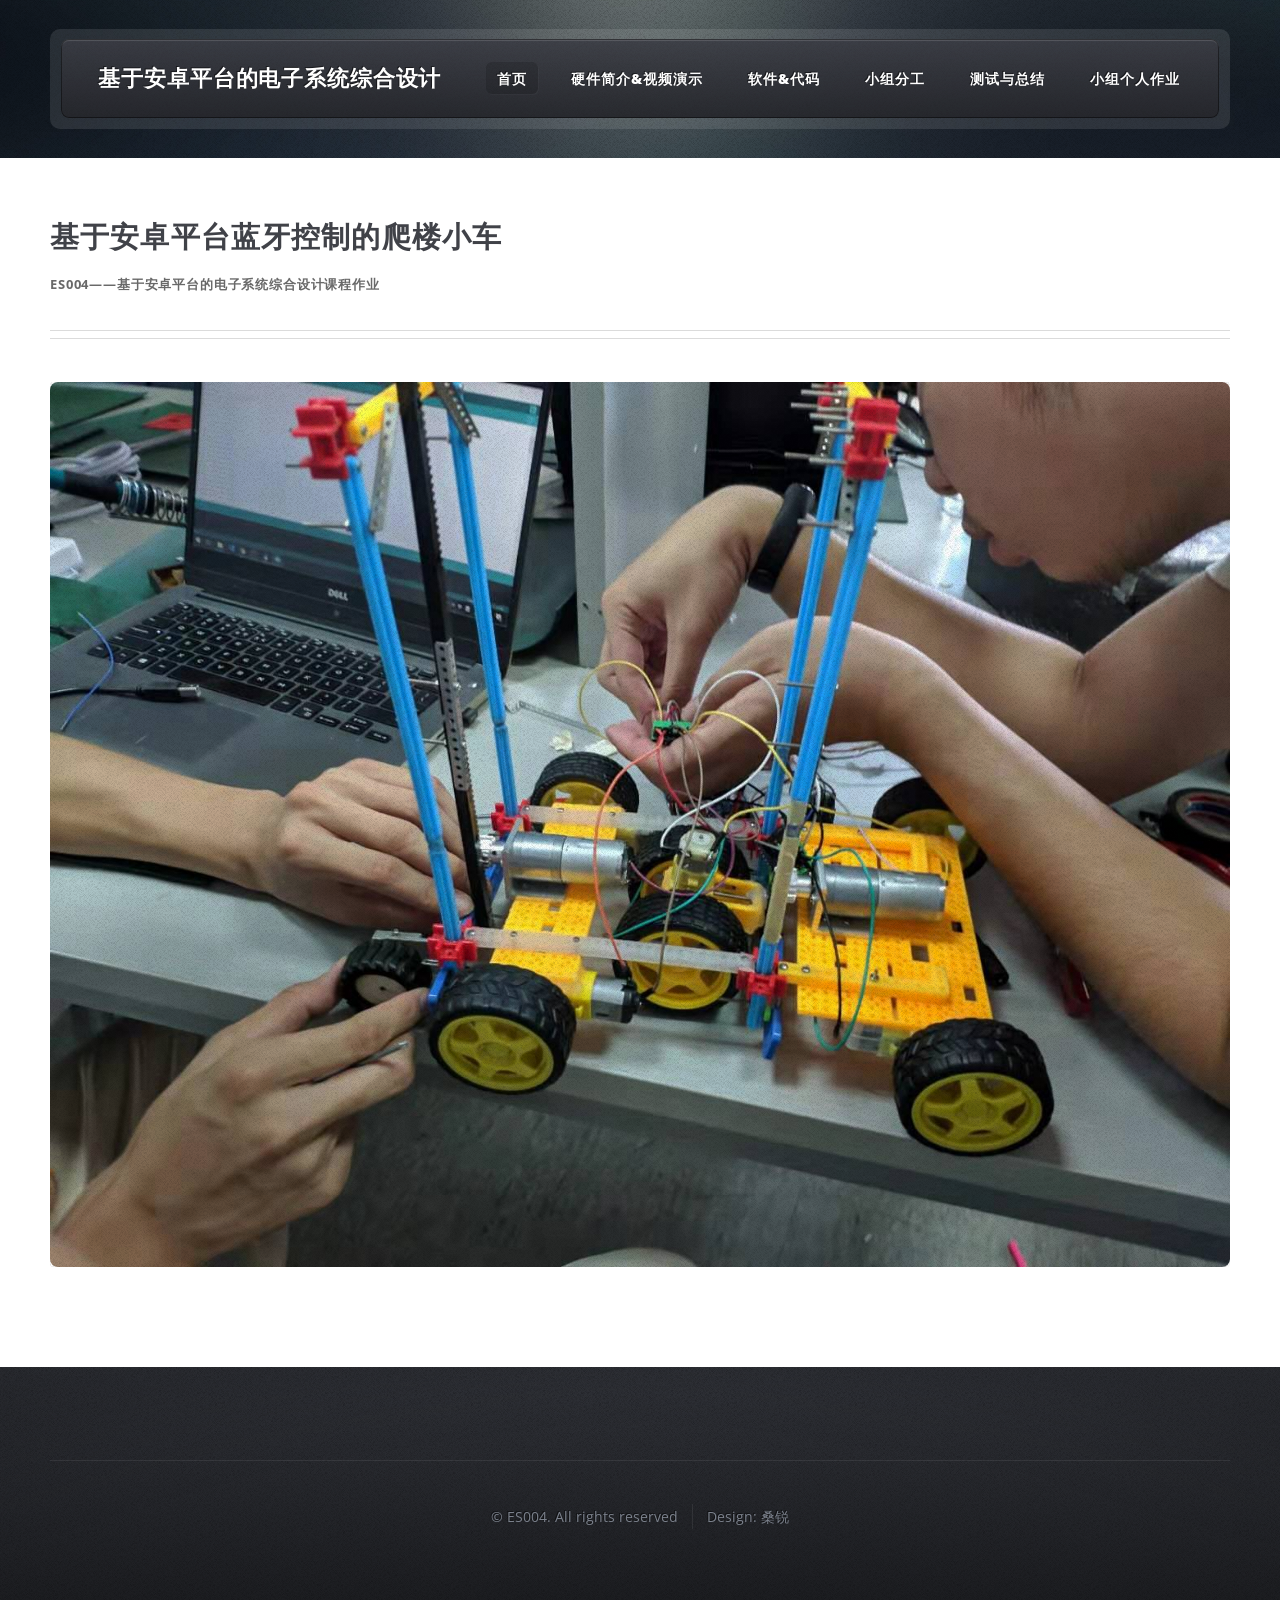
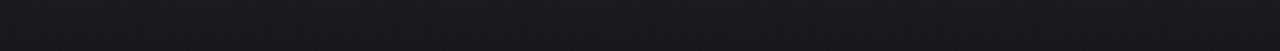
<file: index.html>
<!DOCTYPE HTML>
<!--
	ZeroFour by HTML5 UP
	html5up.net | @ajlkn
	Free for personal and commercial use under the CCA 3.0 license (html5up.net/license)
-->
<html>
	<head>
		<title>首页</title>
		<meta charset="utf-8" />
		<meta name="viewport" content="width=device-width, initial-scale=1, user-scalable=no" />
		<link rel="stylesheet" href="assets/css/main.css" />
	</head>
	<body class="homepage is-preload">
		<div id="page-wrapper">

			<!-- Header -->
				<div id="header-wrapper">
					<div class="container">

						<!-- Header -->
							<header id="header">
								<div class="inner">

									<!-- Logo -->
										<h1><a href="index.html" id="logo">基于安卓平台的电子系统综合设计</a></h1>

									<!-- Nav -->
                                    <nav id="nav">
                                        <ul>
                                            <li class="current_page_item"><a href="index.html">首页</a></li>
                                            <li>
                                                <a href="hardware.html">硬件简介&视频演示</a>
                                                <ul>
                                                    <li><a href="hardware.html#introduce">项目介绍</a></li>
                                                    <li><a href="hardware.html#action">动作详解</a></li>
                                                    <li><a href="hardware.html#video">视频演示</a></li>
                                                    <li><a href="hardware.html#hardware">硬件简介</a></li>
                                                </ul>
                                            </li>
                                            <li><a href="software.html">软件&代码</a></li>
                                            <li><a href="group.html">小组分工</a></li>
                                            <li><a href="conclusion.html">测试与总结</a></li>
                                            <li><a href="homework.html">小组个人作业</a></li>
                                        </ul>
                                    </nav>

								</div>
							</header>
						<!-- Main Wrapper -->
					</div>

				</div>
            <div id="main-wrapper">
                <div class="wrapper style2">
                    <div class="inner">
                        <div class="container">
                            <div id="content">

                                <!-- Content -->

                                <article>
                                    <header class="major">
                                        <h2>基于安卓平台蓝牙控制的爬楼小车</h2>
                                        <p>ES004——基于安卓平台的电子系统综合设计课程作业</p>
                                    </header>
                                    <span class="image featured"><img src="images/1.jpg" alt="" /></span>
                                </article>

                            </div>
                        </div>
                    </div>
                </div>

            </div>

            <!-- Footer Wrapper -->
            <div id="footer-wrapper">
                <footer id="footer" class="container">
                    <div class="row">
                        <div class="col-12">
                            <div id="copyright">
                                <ul class="menu">
                                    <li>&copy; ES004. All rights reserved</li><li>Design: 桑锐</li>
                                </ul>
                            </div>
                        </div>
                    </div>
                </footer>
            </div>

		</div>

		<!-- Scripts -->
			<script src="assets/js/jquery.min.js"></script>
			<script src="assets/js/jquery.dropotron.min.js"></script>
			<script src="assets/js/browser.min.js"></script>
			<script src="assets/js/breakpoints.min.js"></script>
			<script src="assets/js/util.js"></script>
			<script src="assets/js/main.js"></script>

	</body>
</html>
</file>
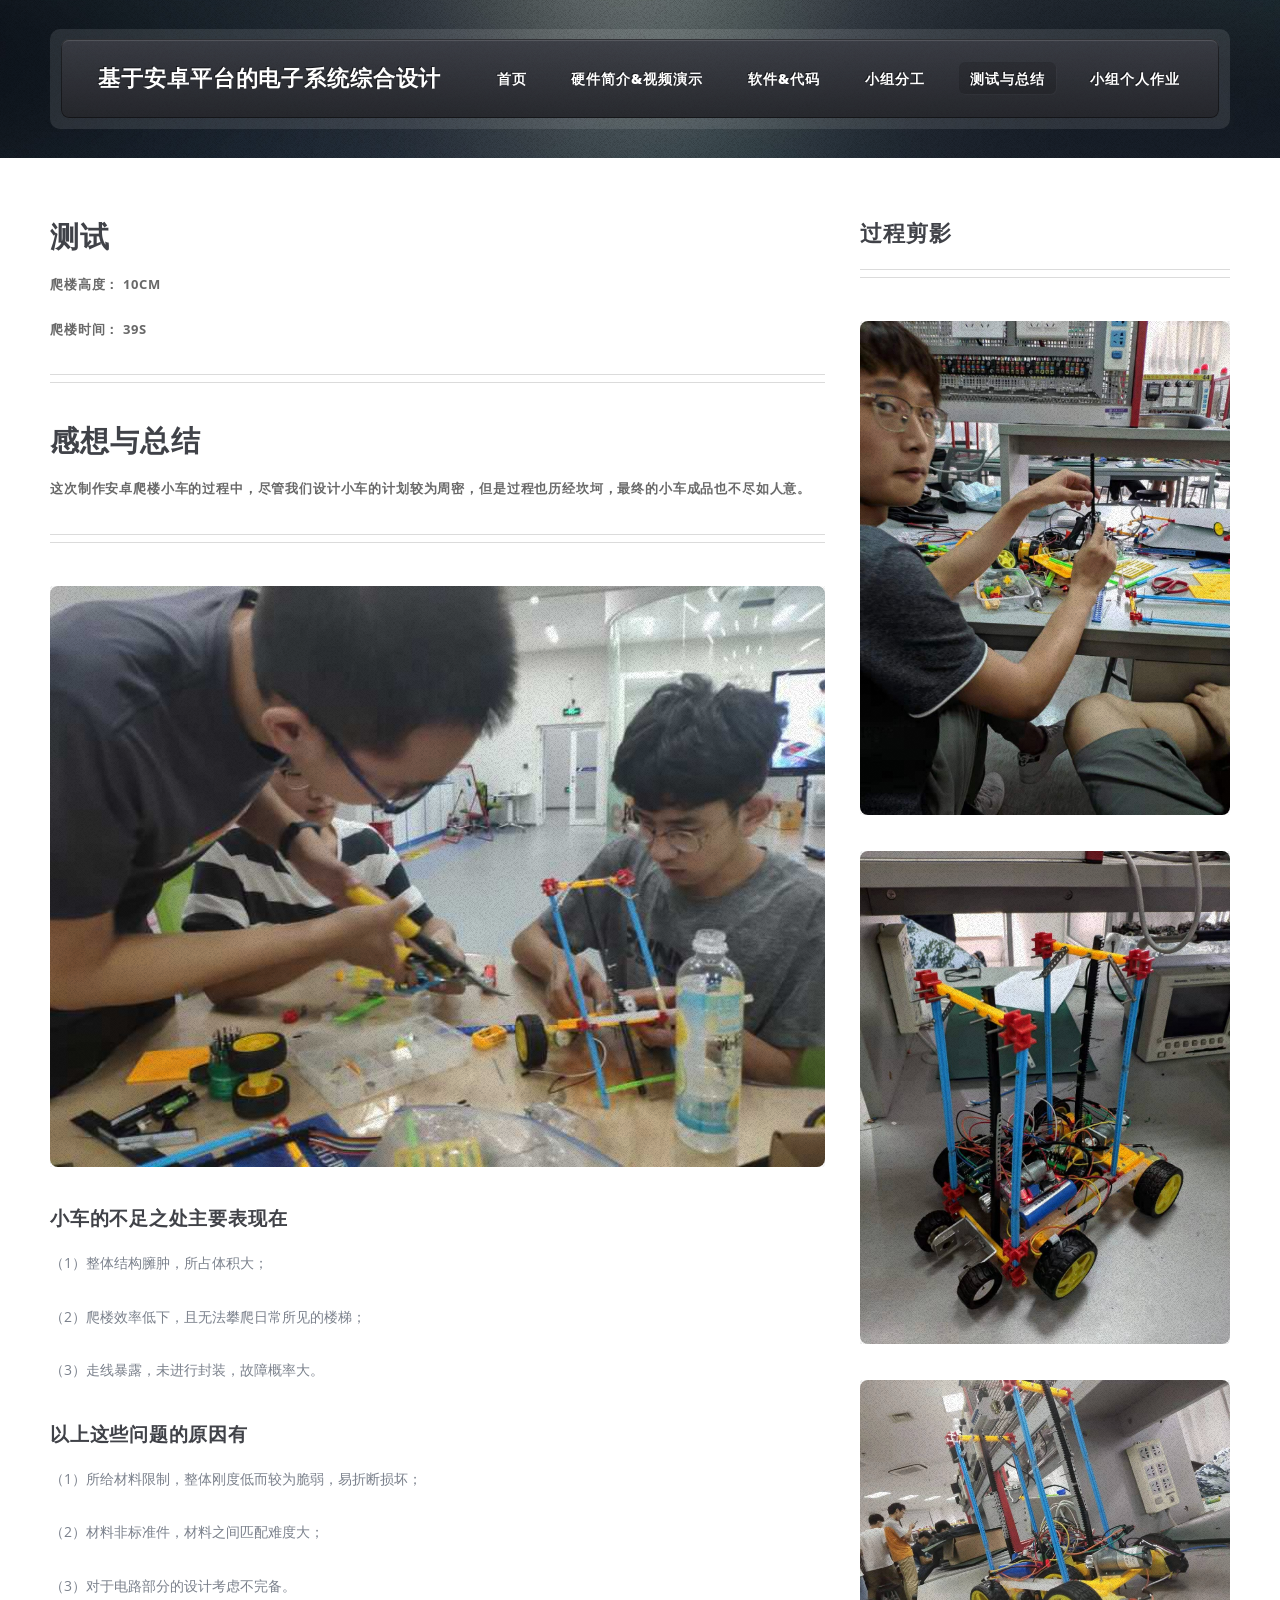
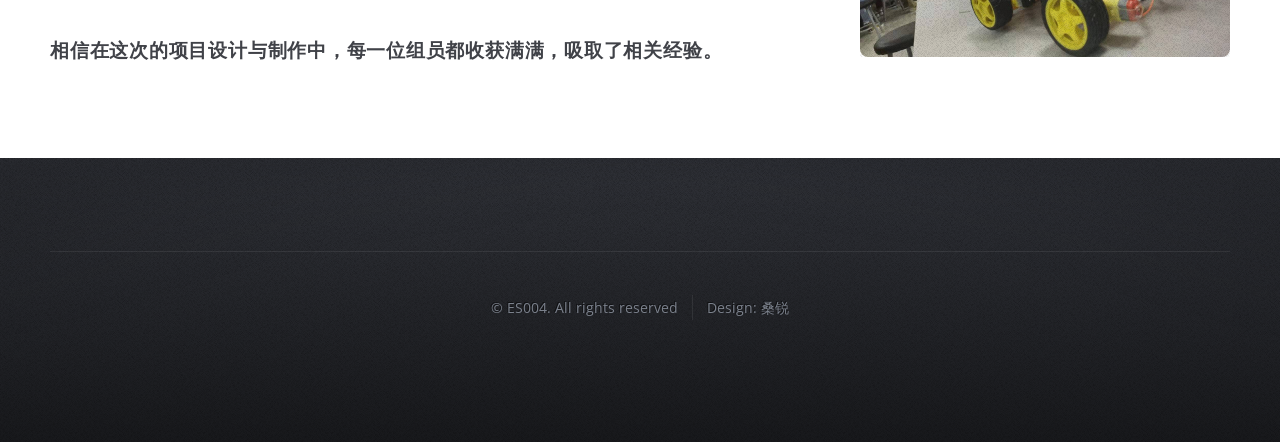
<file: conclusion.html>
<!DOCTYPE HTML>

<html>
	<head>
		<title>感想与反思</title>
		<meta charset="utf-8" />
		<meta name="viewport" content="width=device-width, initial-scale=1, user-scalable=no" />
		<link rel="stylesheet" href="assets/css/main.css" />
	</head>
	<body class="right-sidebar is-preload">
		<div id="page-wrapper">

			<!-- Header Wrapper -->
				<div id="header-wrapper">
					<div class="container">

						<!-- Header -->
							<header id="header">
								<div class="inner">

									<!-- Logo -->
										<h1><a href="index.html" id="logo">基于安卓平台的电子系统综合设计</a></h1>

									<!-- Nav -->
									<nav id="nav">
										<ul>
											<li><a href="index.html">首页</a></li>
											<li>
												<a href="hardware.html">硬件简介&视频演示</a>
												<ul>
													<li><a href="hardware.html#introduce">项目介绍</a></li>
													<li><a href="hardware.html#action">动作详解</a></li>
													<li><a href="hardware.html#video">视频演示</a></li>
													<li><a href="hardware.html#hardware">硬件简介</a></li>
												</ul>
											</li>
											<li><a href="software.html">软件&代码</a></li>
											<li><a href="group.html">小组分工</a></li>
											<li class="current_page_item"><a href="conclusion.html">测试与总结</a></li>
											<li><a href="homework.html">小组个人作业</a></li>
										</ul>
									</nav>

								</div>
							</header>

					</div>
				</div>

			<!-- Main Wrapper -->
				<div id="main-wrapper">
					<div class="wrapper style2">
						<div class="inner">
							<div class="container">
								<div class="row">
									<div class="col-8 col-12-medium">
										<div id="content">

											<!-- Content -->

												<article>
													<header class="major">
														<h2>测试</h2>
														<p>爬楼高度：	10cm</p>
														<p>爬楼时间：	39s</p>
													</header>
													<header class="major">
														<h2>感想与总结</h2>
														<p>这次制作安卓爬楼小车的过程中，尽管我们设计小车的计划较为周密，但是过程也历经坎坷，最终的小车成品也不尽如人意。</p>
													</header>
													<span class="image featured"><img src="images/17.jpg" alt="" /></span>
													<h3>小车的不足之处主要表现在</h3>
													<p>（1）整体结构臃肿，所占体积大；</p>
													<p>（2）爬楼效率低下，且无法攀爬日常所见的楼梯；</p>
													<p>（3）走线暴露，未进行封装，故障概率大。</p>
													<h3>以上这些问题的原因有</h3>
													<p>（1）所给材料限制，整体刚度低而较为脆弱，易折断损坏；</p>
													<p>（2）材料非标准件，材料之间匹配难度大；</p>
													<p>（3）对于电路部分的设计考虑不完备。</p>
													<h3>相信在这次的项目设计与制作中，每一位组员都收获满满，吸取了相关经验。</h3>
												</article>

										</div>
									</div>
									<div class="col-4 col-12-medium">
										<div id="sidebar">

											<!-- Sidebar -->

												<section>
													<header class="major">
														<h2>过程剪影</h2>
													</header>
													<span class="image featured"><img src="images/21.jpg" alt="" /></span>
													<span class="image featured"><img src="images/22.jpg" alt="" /></span>
													<span class="image featured"><img src="images/23.jpg" alt="" /></span>
												</section>
										</div>
									</div>
								</div>
							</div>
						</div>
					</div>
				</div>

			<!-- Footer Wrapper -->
			<div id="footer-wrapper">
				<footer id="footer" class="container">
					<div class="row">
						<div class="col-12">
							<div id="copyright">
								<ul class="menu">
									<li>&copy; ES004. All rights reserved</li><li>Design: 桑锐</li>
								</ul>
							</div>
						</div>
					</div>
				</footer>
			</div>

		</div>

		<!-- Scripts -->
			<script src="assets/js/jquery.min.js"></script>
			<script src="assets/js/jquery.dropotron.min.js"></script>
			<script src="assets/js/browser.min.js"></script>
			<script src="assets/js/breakpoints.min.js"></script>
			<script src="assets/js/util.js"></script>
			<script src="assets/js/main.js"></script>

	</body>
</html>
</file>
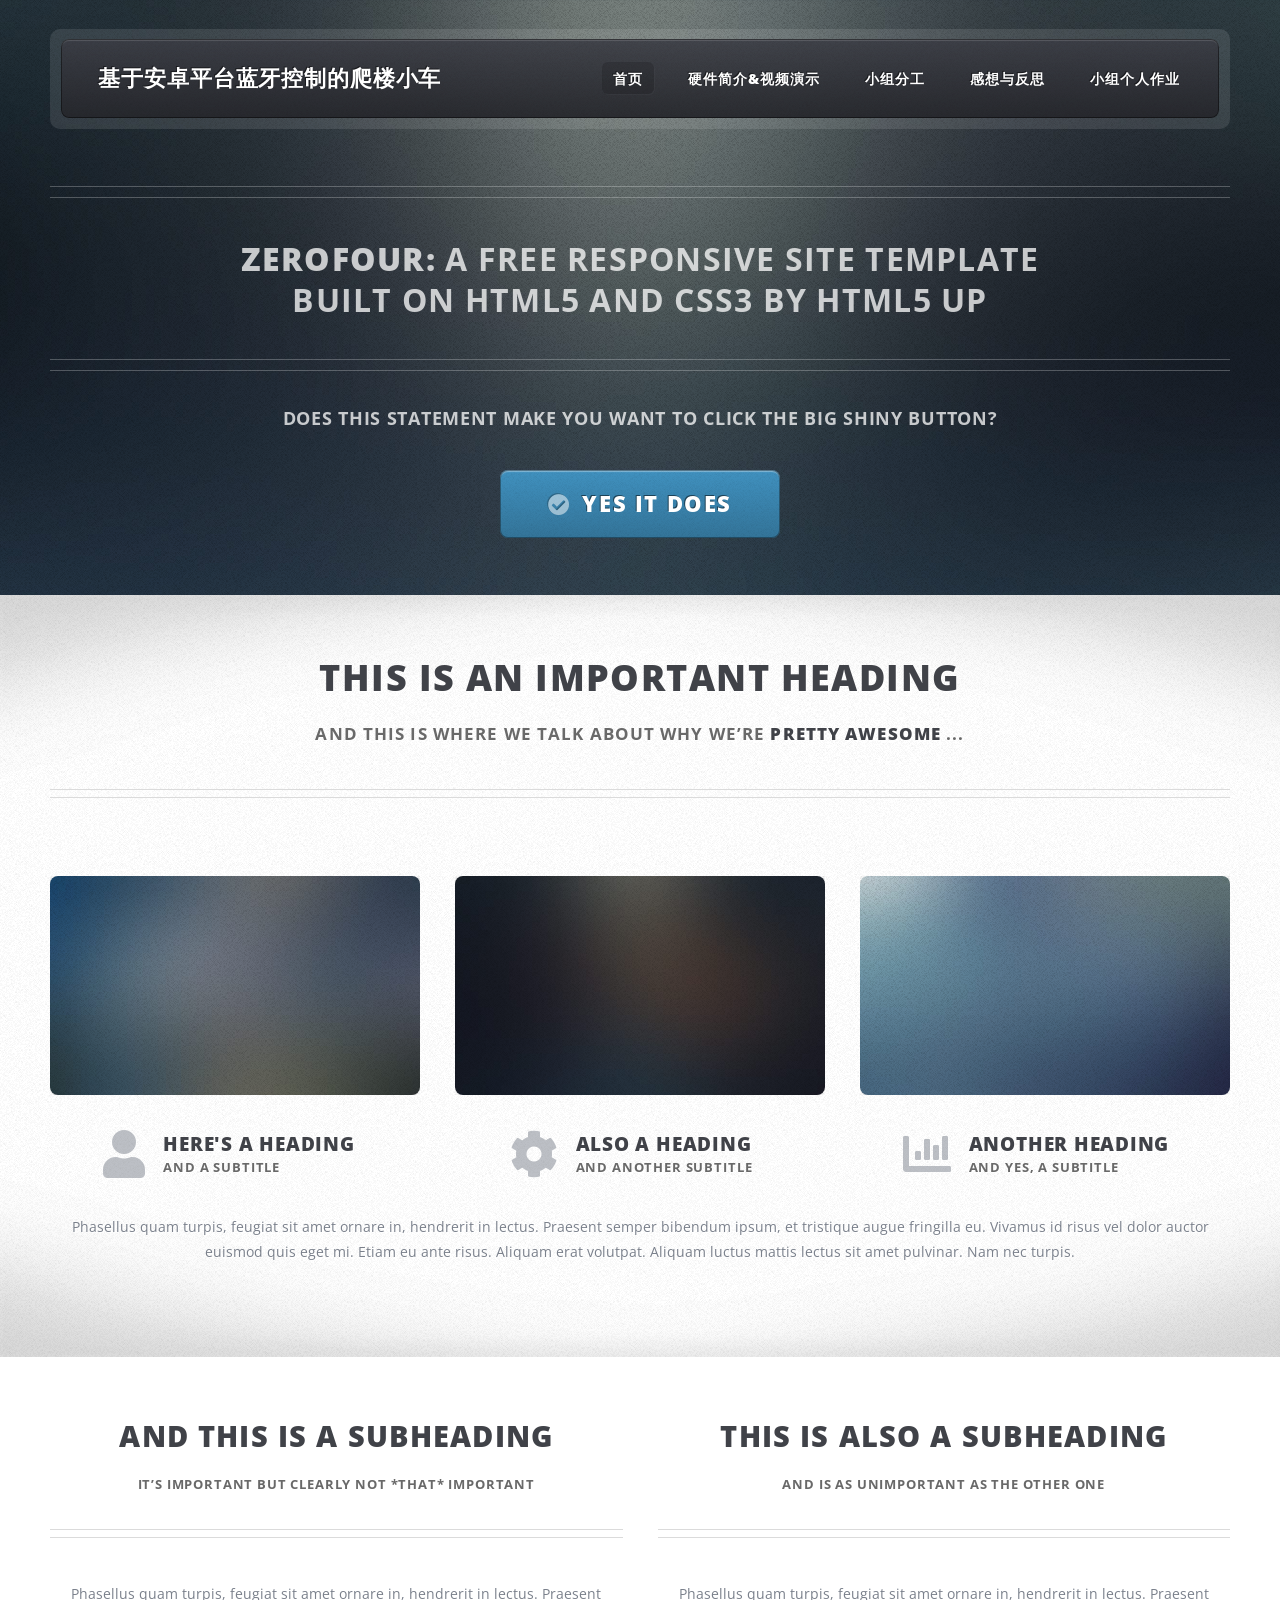
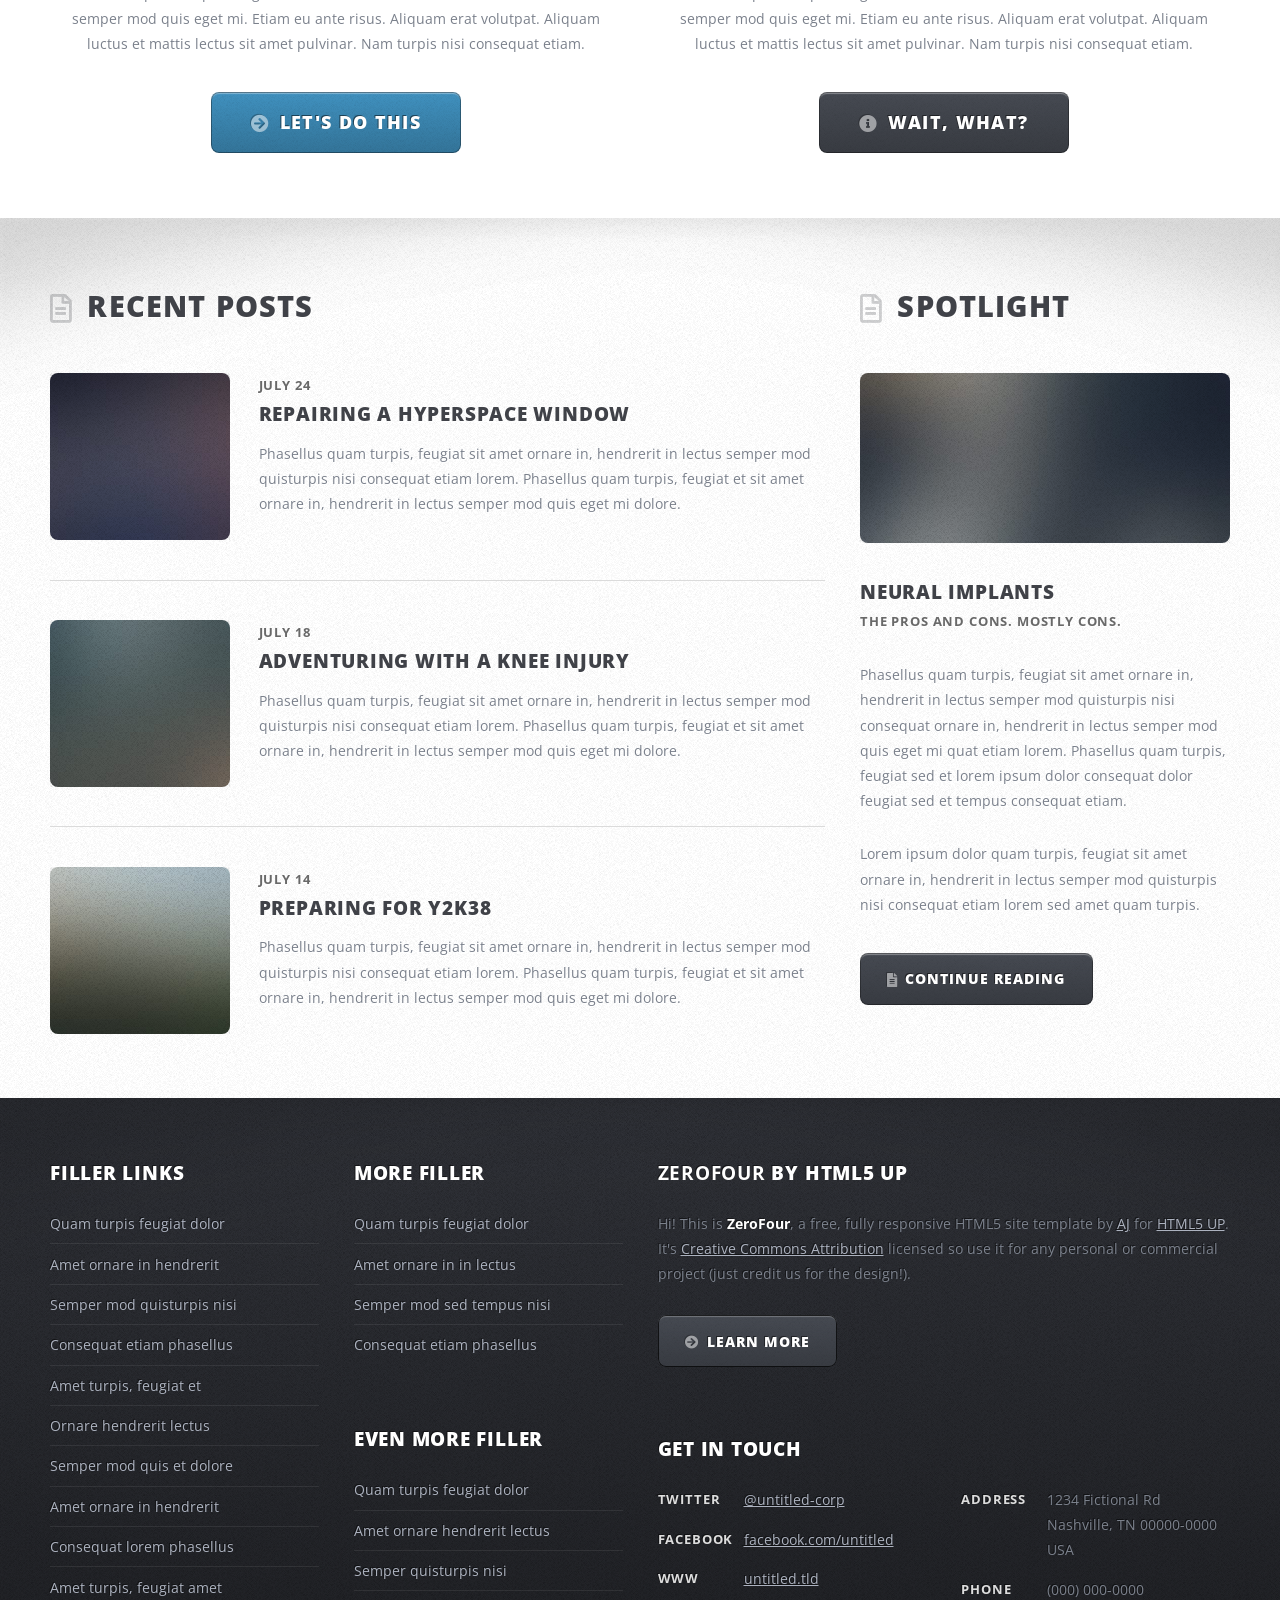
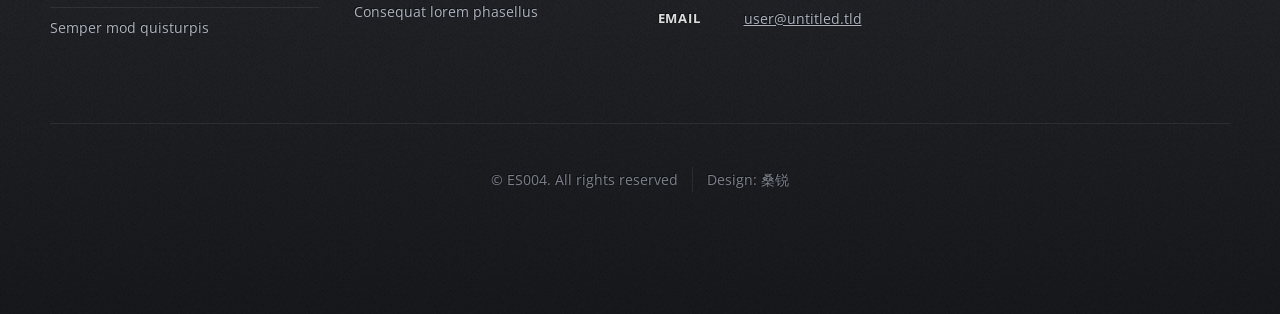
<file: index - 副本.html>
<!DOCTYPE HTML>
<!--
	ZeroFour by HTML5 UP
	html5up.net | @ajlkn
	Free for personal and commercial use under the CCA 3.0 license (html5up.net/license)
-->
<html>
	<head>
		<title>基于安卓平台蓝牙控制的爬楼小车</title>
		<meta charset="utf-8" />
		<meta name="viewport" content="width=device-width, initial-scale=1, user-scalable=no" />
		<link rel="stylesheet" href="assets/css/main.css" />
	</head>
	<body class="homepage is-preload">
		<div id="page-wrapper">

			<!-- Header -->
				<div id="header-wrapper">
					<div class="container">

						<!-- Header -->
							<header id="header">
								<div class="inner">

									<!-- Logo -->
										<h1><a href="index.html" id="logo">基于安卓平台蓝牙控制的爬楼小车</a></h1>

									<!-- Nav -->
										<nav id="nav">
											<ul>
												<li class="current_page_item"><a href="index.html">首页</a></li>
												<li>
													<a href="#">硬件简介&视频演示</a>
													<ul>
														<li><a href="#">Lorem ipsum dolor</a></li>
														<li><a href="#">Magna phasellus</a></li>
														<li>
															<a href="#">Phasellus consequat</a>
															<ul>
																<li><a href="#">Lorem ipsum dolor</a></li>
																<li><a href="#">Phasellus consequat</a></li>
																<li><a href="#">Magna phasellus</a></li>
																<li><a href="#">Etiam dolore nisl</a></li>
															</ul>
														</li>
														<li><a href="#">软件&代码</a></li>
													</ul>
												</li>
												<li><a href="left-sidebar.html">小组分工</a></li>
												<li><a href="right-sidebar.html">感想与反思</a></li>
												<li><a href="no-sidebar.html">小组个人作业</a></li>
											</ul>
										</nav>

								</div>
							</header>

						<!-- Banner -->
							<div id="banner">
								<h2><strong>ZeroFour:</strong> A free responsive site template
								<br />
								built on HTML5 and CSS3 by <a href="http://html5up.net">HTML5 UP</a></h2>
								<p>Does this statement make you want to click the big shiny button?</p>
								<a href="#" class="button large icon solid fa-check-circle">Yes it does</a>
							</div>

					</div>
				</div>

			<!-- Main Wrapper -->
				<div id="main-wrapper">
					<div class="wrapper style1">
						<div class="inner">

							<!-- Feature 1 -->
								<section class="container box feature1">
									<div class="row">
										<div class="col-12">
											<header class="first major">
												<h2>This is an important heading</h2>
												<p>And this is where we talk about why we’re <strong>pretty awesome</strong> ...</p>
											</header>
										</div>
										<div class="col-4 col-12-medium">
											<section>
												<a href="#" class="image featured"><img src="images/pic01.jpg" alt="" /></a>
												<header class="second icon solid fa-user">
													<h3>Here's a Heading</h3>
													<p>And a subtitle</p>
												</header>
											</section>
										</div>
										<div class="col-4 col-12-medium">
											<section>
												<a href="#" class="image featured"><img src="images/pic02.jpg" alt="" /></a>
												<header class="second icon solid fa-cog">
													<h3>Also a Heading</h3>
													<p>And another subtitle</p>
												</header>
											</section>
										</div>
										<div class="col-4 col-12-medium">
											<section>
												<a href="#" class="image featured"><img src="images/pic03.jpg" alt="" /></a>
												<header class="second icon solid fa-chart-bar">
													<h3>Another Heading</h3>
													<p>And yes, a subtitle</p>
												</header>
											</section>
										</div>
										<div class="col-12">
											<p>Phasellus quam turpis, feugiat sit amet ornare in, hendrerit in lectus. Praesent semper
											bibendum ipsum, et tristique augue fringilla eu. Vivamus id risus vel dolor auctor euismod
											quis eget mi. Etiam eu ante risus. Aliquam erat volutpat. Aliquam luctus mattis lectus sit
											amet pulvinar. Nam nec turpis.</p>
										</div>
									</div>
								</section>

						</div>
					</div>
					<div class="wrapper style2">
						<div class="inner">

							<!-- Feature 2 -->
								<section class="container box feature2">
									<div class="row">
										<div class="col-6 col-12-medium">
											<section>
												<header class="major">
													<h2>And this is a subheading</h2>
													<p>It’s important but clearly not *that* important</p>
												</header>
												<p>Phasellus quam turpis, feugiat sit amet ornare in, hendrerit in lectus.
												Praesent semper mod quis eget mi. Etiam eu ante risus. Aliquam erat volutpat.
												Aliquam luctus et mattis lectus sit amet pulvinar. Nam turpis nisi
												consequat etiam.</p>
												<footer>
													<a href="#" class="button medium icon solid fa-arrow-circle-right">Let's do this</a>
												</footer>
											</section>
										</div>
										<div class="col-6 col-12-medium">
											<section>
												<header class="major">
													<h2>This is also a subheading</h2>
													<p>And is as unimportant as the other one</p>
												</header>
												<p>Phasellus quam turpis, feugiat sit amet ornare in, hendrerit in lectus.
												Praesent semper mod quis eget mi. Etiam eu ante risus. Aliquam erat volutpat.
												Aliquam luctus et mattis lectus sit amet pulvinar. Nam turpis nisi
												consequat etiam.</p>
												<footer>
													<a href="#" class="button medium alt icon solid fa-info-circle">Wait, what?</a>
												</footer>
											</section>
										</div>
									</div>
								</section>

							</div>
					</div>
					<div class="wrapper style3">
						<div class="inner">
							<div class="container">
								<div class="row">
									<div class="col-8 col-12-medium">

										<!-- Article list -->
											<section class="box article-list">
												<h2 class="icon fa-file-alt">Recent Posts</h2>

												<!-- Excerpt -->
													<article class="box excerpt">
														<a href="#" class="image left"><img src="images/pic04.jpg" alt="" /></a>
														<div>
															<header>
																<span class="date">July 24</span>
																<h3><a href="#">Repairing a hyperspace window</a></h3>
															</header>
															<p>Phasellus quam turpis, feugiat sit amet ornare in, hendrerit in lectus
															semper mod quisturpis nisi consequat etiam lorem. Phasellus quam turpis,
															feugiat et sit amet ornare in, hendrerit in lectus semper mod quis eget mi dolore.</p>
														</div>
													</article>

												<!-- Excerpt -->
													<article class="box excerpt">
														<a href="#" class="image left"><img src="images/pic05.jpg" alt="" /></a>
														<div>
															<header>
																<span class="date">July 18</span>
																<h3><a href="#">Adventuring with a knee injury</a></h3>
															</header>
															<p>Phasellus quam turpis, feugiat sit amet ornare in, hendrerit in lectus
															semper mod quisturpis nisi consequat etiam lorem. Phasellus quam turpis,
															feugiat et sit amet ornare in, hendrerit in lectus semper mod quis eget mi dolore.</p>
														</div>
													</article>

												<!-- Excerpt -->
													<article class="box excerpt">
														<a href="#" class="image left"><img src="images/pic06.jpg" alt="" /></a>
														<div>
															<header>
																<span class="date">July 14</span>
																<h3><a href="#">Preparing for Y2K38</a></h3>
															</header>
															<p>Phasellus quam turpis, feugiat sit amet ornare in, hendrerit in lectus
															semper mod quisturpis nisi consequat etiam lorem. Phasellus quam turpis,
															feugiat et sit amet ornare in, hendrerit in lectus semper mod quis eget mi dolore.</p>
														</div>
													</article>

											</section>
									</div>
									<div class="col-4 col-12-medium">

										<!-- Spotlight -->
											<section class="box spotlight">
												<h2 class="icon fa-file-alt">Spotlight</h2>
												<article>
													<a href="#" class="image featured"><img src="images/pic07.jpg" alt=""></a>
													<header>
														<h3><a href="#">Neural Implants</a></h3>
														<p>The pros and cons. Mostly cons.</p>
													</header>
													<p>Phasellus quam turpis, feugiat sit amet ornare in, hendrerit in lectus semper mod
													quisturpis nisi consequat ornare in, hendrerit in lectus semper mod quis eget mi quat etiam
													lorem. Phasellus quam turpis, feugiat sed et lorem ipsum dolor consequat dolor feugiat sed
													et tempus consequat etiam.</p>
													<p>Lorem ipsum dolor quam turpis, feugiat sit amet ornare in, hendrerit in lectus semper
													mod quisturpis nisi consequat etiam lorem sed amet quam turpis.</p>
													<footer>
														<a href="#" class="button alt icon solid fa-file-alt">Continue Reading</a>
													</footer>
												</article>
											</section>

									</div>
								</div>
							</div>
						</div>
					</div>
				</div>

			<!-- Footer Wrapper -->
				<div id="footer-wrapper">
					<footer id="footer" class="container">
						<div class="row">
							<div class="col-3 col-6-medium col-12-small">

								<!-- Links -->
									<section>
										<h2>Filler Links</h2>
										<ul class="divided">
											<li><a href="#">Quam turpis feugiat dolor</a></li>
											<li><a href="#">Amet ornare in hendrerit </a></li>
											<li><a href="#">Semper mod quisturpis nisi</a></li>
											<li><a href="#">Consequat etiam phasellus</a></li>
											<li><a href="#">Amet turpis, feugiat et</a></li>
											<li><a href="#">Ornare hendrerit lectus</a></li>
											<li><a href="#">Semper mod quis et dolore</a></li>
											<li><a href="#">Amet ornare in hendrerit</a></li>
											<li><a href="#">Consequat lorem phasellus</a></li>
											<li><a href="#">Amet turpis, feugiat amet</a></li>
											<li><a href="#">Semper mod quisturpis</a></li>
										</ul>
									</section>

							</div>
							<div class="col-3 col-6-medium col-12-small">

								<!-- Links -->
									<section>
										<h2>More Filler</h2>
										<ul class="divided">
											<li><a href="#">Quam turpis feugiat dolor</a></li>
											<li><a href="#">Amet ornare in in lectus</a></li>
											<li><a href="#">Semper mod sed tempus nisi</a></li>
											<li><a href="#">Consequat etiam phasellus</a></li>
										</ul>
									</section>

								<!-- Links -->
									<section>
										<h2>Even More Filler</h2>
										<ul class="divided">
											<li><a href="#">Quam turpis feugiat dolor</a></li>
											<li><a href="#">Amet ornare hendrerit lectus</a></li>
											<li><a href="#">Semper quisturpis nisi</a></li>
											<li><a href="#">Consequat lorem phasellus</a></li>
										</ul>
									</section>

							</div>
							<div class="col-6 col-12-medium imp-medium">

								<!-- About -->
									<section>
										<h2><strong>ZeroFour</strong> by HTML5 UP</h2>
										<p>Hi! This is <strong>ZeroFour</strong>, a free, fully responsive HTML5 site
										template by <a href="http://twitter.com/ajlkn">AJ</a> for <a href="http://html5up.net/">HTML5 UP</a>.
										It's <a href="http://html5up.net/license/">Creative Commons Attribution</a>
										licensed so use it for any personal or commercial project (just credit us
										for the design!).</p>
										<a href="#" class="button alt icon solid fa-arrow-circle-right">Learn More</a>
									</section>

								<!-- Contact -->
									<section>
										<h2>Get in touch</h2>
										<div>
											<div class="row">
												<div class="col-6 col-12-small">
													<dl class="contact">
														<dt>Twitter</dt>
														<dd><a href="#">@untitled-corp</a></dd>
														<dt>Facebook</dt>
														<dd><a href="#">facebook.com/untitled</a></dd>
														<dt>WWW</dt>
														<dd><a href="#">untitled.tld</a></dd>
														<dt>Email</dt>
														<dd><a href="#">user@untitled.tld</a></dd>
													</dl>
												</div>
												<div class="col-6 col-12-small">
													<dl class="contact">
														<dt>Address</dt>
														<dd>
															1234 Fictional Rd<br />
															Nashville, TN 00000-0000<br />
															USA
														</dd>
														<dt>Phone</dt>
														<dd>(000) 000-0000</dd>
													</dl>
												</div>
											</div>
										</div>
									</section>

							</div>
							<div class="col-12">
								<div id="copyright">
									<ul class="menu">
										<li>&copy; ES004. All rights reserved</li><li>Design: 桑锐</li>
									</ul>
								</div>
							</div>
						</div>
					</footer>
				</div>

		</div>

		<!-- Scripts -->
			<script src="assets/js/jquery.min.js"></script>
			<script src="assets/js/jquery.dropotron.min.js"></script>
			<script src="assets/js/browser.min.js"></script>
			<script src="assets/js/breakpoints.min.js"></script>
			<script src="assets/js/util.js"></script>
			<script src="assets/js/main.js"></script>

	</body>
</html>
</file>
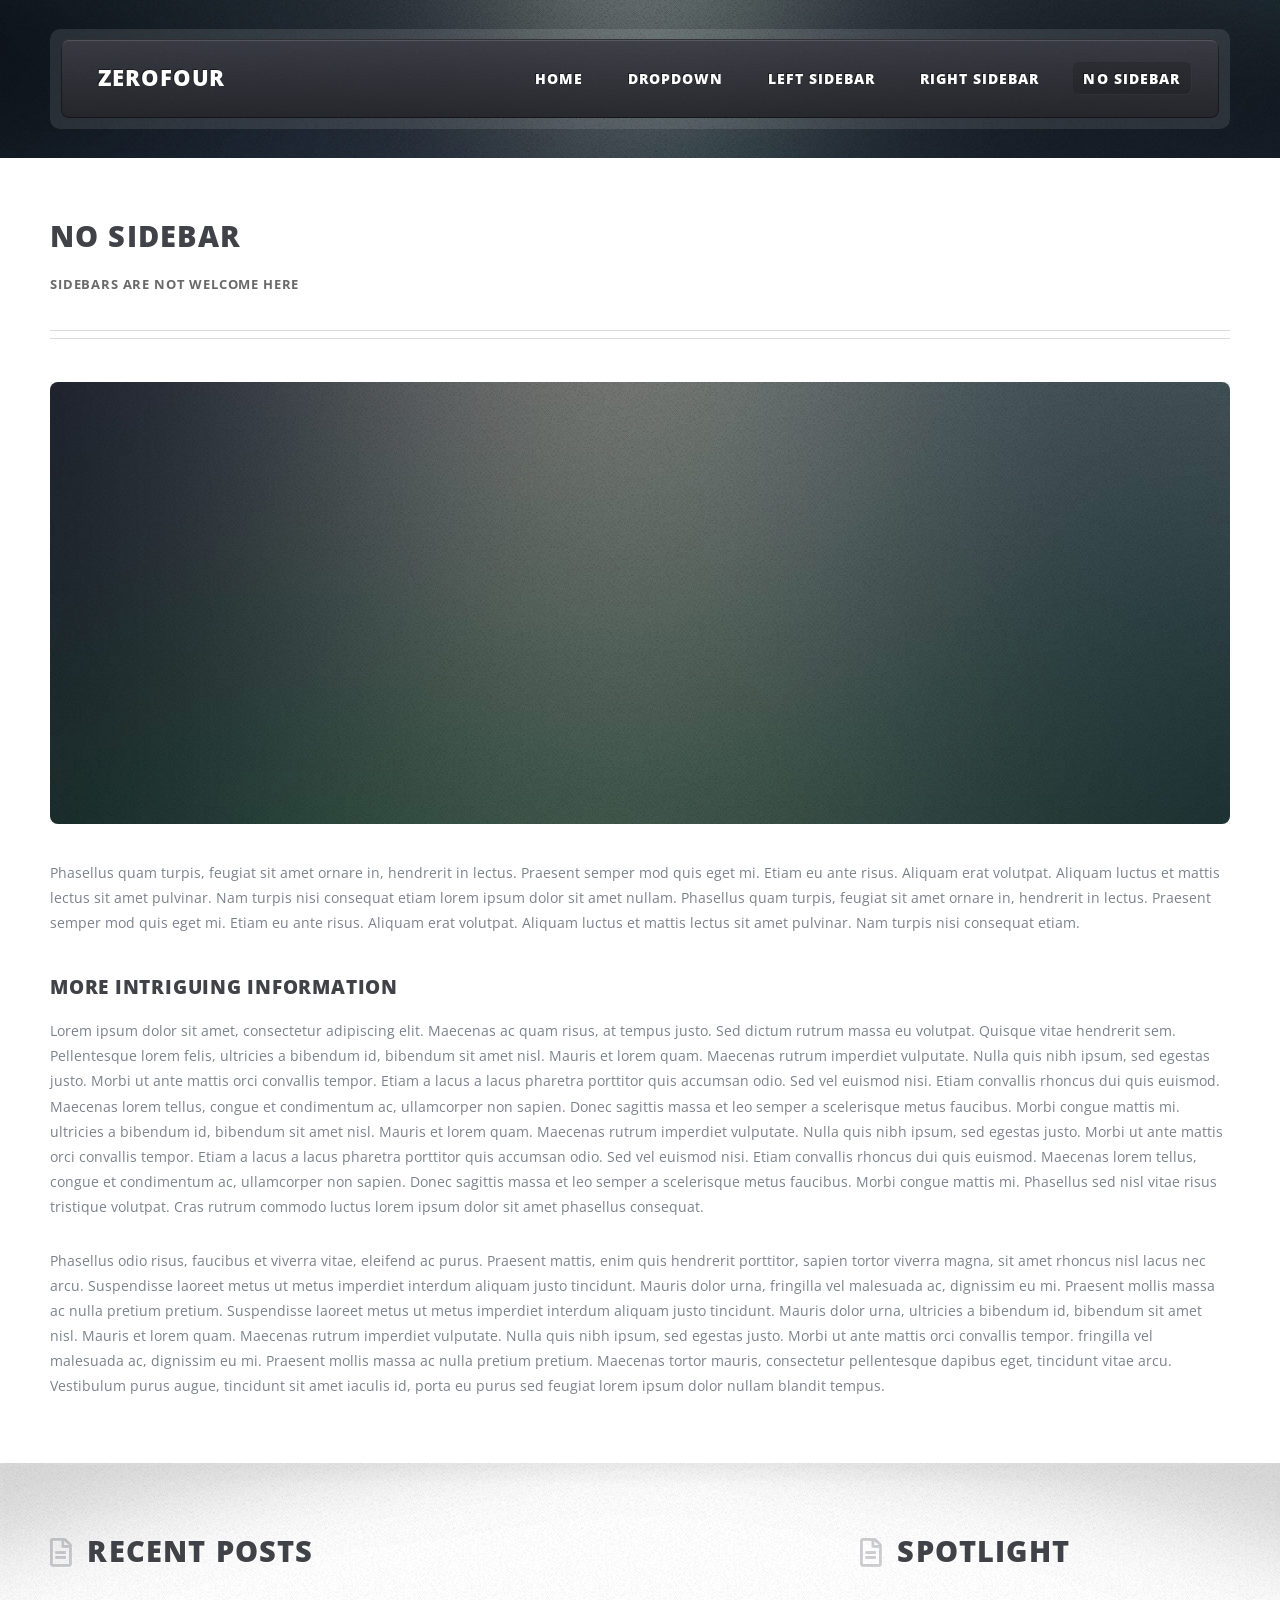
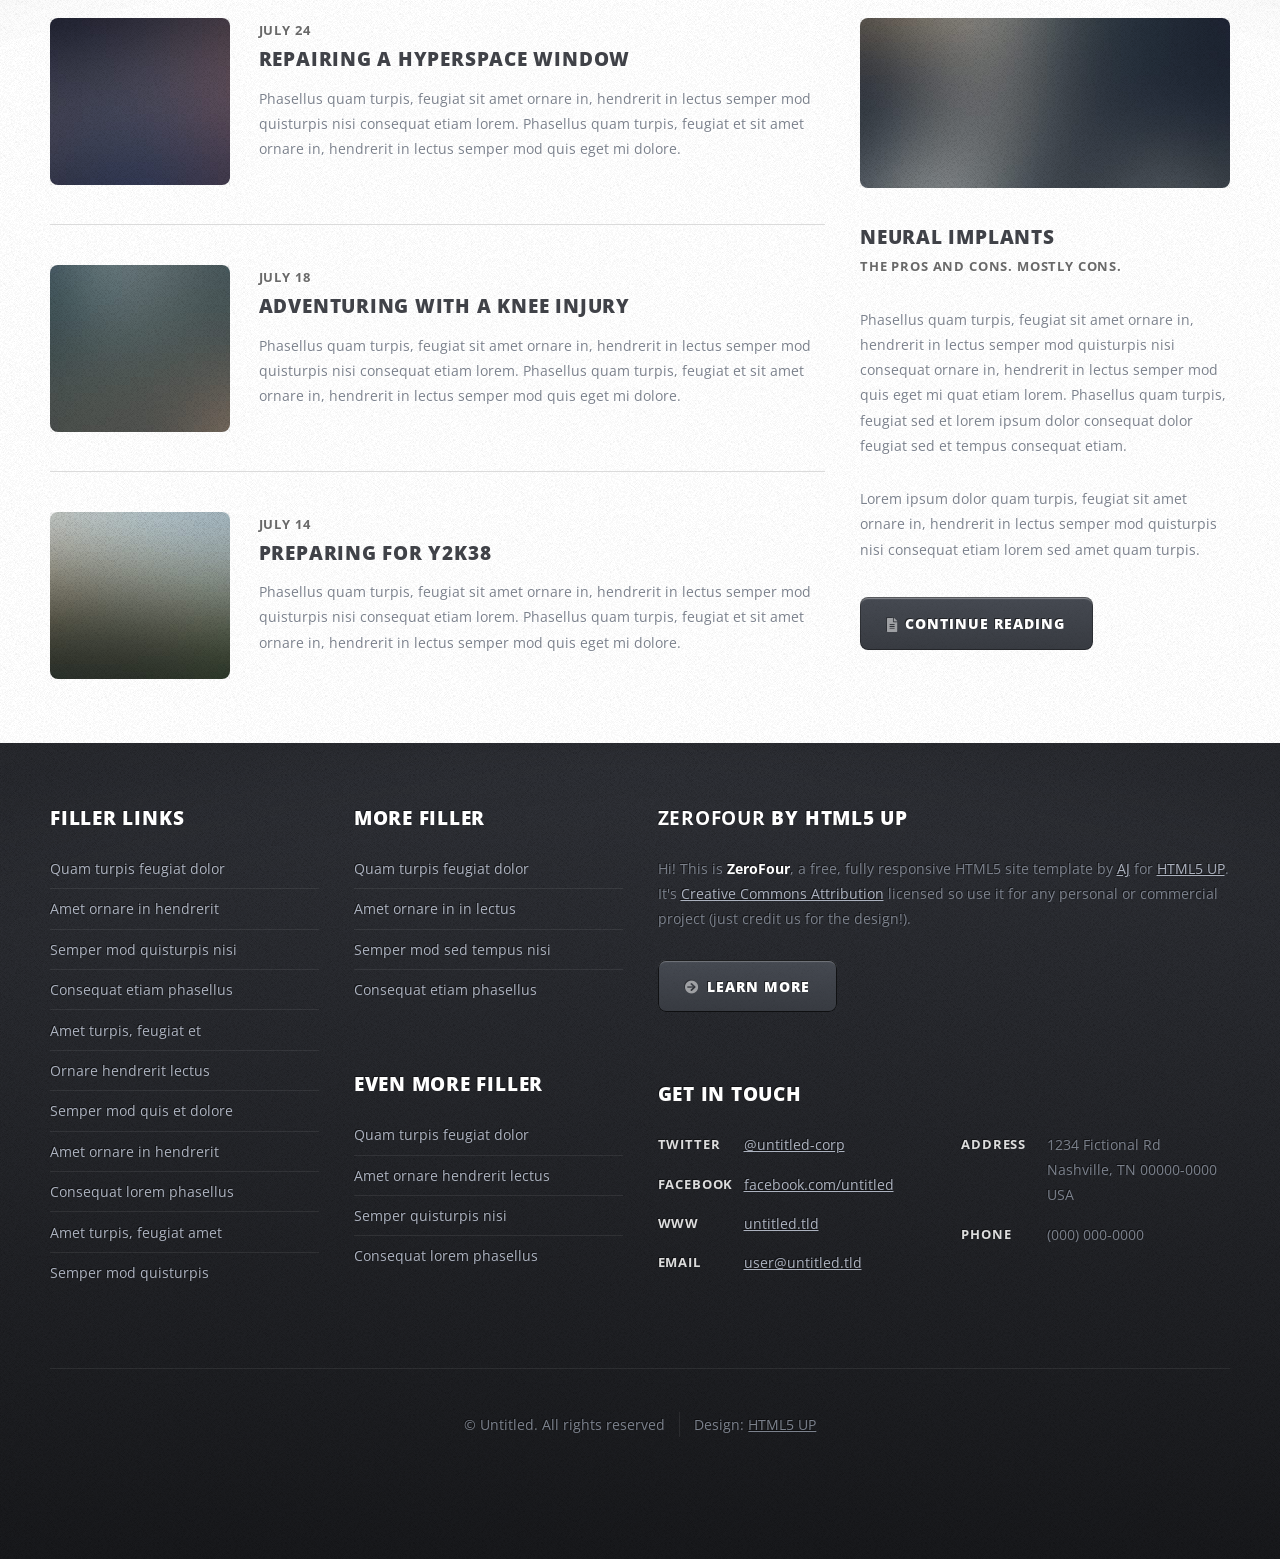
<file: no-sidebar - 副本.html>
<!DOCTYPE HTML>
<!--
	ZeroFour by HTML5 UP
	html5up.net | @ajlkn
	Free for personal and commercial use under the CCA 3.0 license (html5up.net/license)
-->
<html>
	<head>
		<title>No Sidebar - ZeroFour by HTML5 UP</title>
		<meta charset="utf-8" />
		<meta name="viewport" content="width=device-width, initial-scale=1, user-scalable=no" />
		<link rel="stylesheet" href="assets/css/main.css" />
	</head>
	<body class="no-sidebar is-preload">
		<div id="page-wrapper">

			<!-- Header Wrapper -->
				<div id="header-wrapper">
					<div class="container">

						<!-- Header -->
							<header id="header">
								<div class="inner">

									<!-- Logo -->
										<h1><a href="index.html" id="logo">ZeroFour</a></h1>

									<!-- Nav -->
										<nav id="nav">
											<ul>
												<li><a href="index.html">Home</a></li>
												<li>
													<a href="#">Dropdown</a>
													<ul>
														<li><a href="#">Lorem ipsum dolor</a></li>
														<li><a href="#">Magna phasellus</a></li>
														<li>
															<a href="#">Phasellus consequat</a>
															<ul>
																<li><a href="#">Lorem ipsum dolor</a></li>
																<li><a href="#">Phasellus consequat</a></li>
																<li><a href="#">Magna phasellus</a></li>
																<li><a href="#">Etiam dolore nisl</a></li>
															</ul>
														</li>
														<li><a href="#">Veroeros feugiat</a></li>
													</ul>
												</li>
												<li><a href="left-sidebar.html">Left Sidebar</a></li>
												<li><a href="right-sidebar.html">Right Sidebar</a></li>
												<li class="current_page_item"><a href="no-sidebar.html">No Sidebar</a></li>
											</ul>
										</nav>

								</div>
							</header>

					</div>
				</div>

			<!-- Main Wrapper -->
				<div id="main-wrapper">
					<div class="wrapper style2">
						<div class="inner">
							<div class="container">
								<div id="content">

									<!-- Content -->

										<article>
											<header class="major">
												<h2>No Sidebar</h2>
												<p>Sidebars are not welcome here</p>
											</header>

											<span class="image featured"><img src="images/pic08.jpg" alt="" /></span>

											<p>Phasellus quam turpis, feugiat sit amet ornare in, hendrerit in lectus.
											Praesent semper mod quis eget mi. Etiam eu ante risus. Aliquam erat volutpat.
											Aliquam luctus et mattis lectus sit amet pulvinar. Nam turpis nisi
											consequat etiam lorem ipsum dolor sit amet nullam. Phasellus quam turpis,
											feugiat sit amet ornare in, hendrerit in lectus. Praesent semper mod quis
											eget mi. Etiam eu ante risus. Aliquam erat volutpat. Aliquam luctus et
											mattis lectus sit amet pulvinar. Nam turpis nisi consequat etiam.</p>

											<h3>More intriguing information</h3>
											<p>Lorem ipsum dolor sit amet, consectetur adipiscing elit. Maecenas ac quam risus, at tempus
											justo. Sed dictum rutrum massa eu volutpat. Quisque vitae hendrerit sem. Pellentesque lorem felis,
											ultricies a bibendum id, bibendum sit amet nisl. Mauris et lorem quam. Maecenas rutrum imperdiet
											vulputate. Nulla quis nibh ipsum, sed egestas justo. Morbi ut ante mattis orci convallis tempor.
											Etiam a lacus a lacus pharetra porttitor quis accumsan odio. Sed vel euismod nisi. Etiam convallis
											rhoncus dui quis euismod. Maecenas lorem tellus, congue et condimentum ac, ullamcorper non sapien.
											Donec sagittis massa et leo semper a scelerisque metus faucibus. Morbi congue mattis mi.
											ultricies a bibendum id, bibendum sit amet nisl. Mauris et lorem quam. Maecenas rutrum imperdiet
											vulputate. Nulla quis nibh ipsum, sed egestas justo. Morbi ut ante mattis orci convallis tempor.
											Etiam a lacus a lacus pharetra porttitor quis accumsan odio. Sed vel euismod nisi. Etiam convallis
											rhoncus dui quis euismod. Maecenas lorem tellus, congue et condimentum ac, ullamcorper non sapien.
											Donec sagittis massa et leo semper a scelerisque metus faucibus. Morbi congue mattis mi.
											Phasellus sed nisl vitae risus tristique volutpat. Cras rutrum commodo luctus lorem ipsum
											dolor sit amet phasellus consequat.</p>

											<p>Phasellus odio risus, faucibus et viverra vitae, eleifend ac purus. Praesent mattis, enim
											quis hendrerit porttitor, sapien tortor viverra magna, sit amet rhoncus nisl lacus nec arcu.
											Suspendisse laoreet metus ut metus imperdiet interdum aliquam justo tincidunt. Mauris dolor urna,
											fringilla vel malesuada ac, dignissim eu mi. Praesent mollis massa ac nulla pretium pretium.
											Suspendisse laoreet metus ut metus imperdiet interdum aliquam justo tincidunt. Mauris dolor urna,
											ultricies a bibendum id, bibendum sit amet nisl. Mauris et lorem quam. Maecenas rutrum imperdiet
											vulputate. Nulla quis nibh ipsum, sed egestas justo. Morbi ut ante mattis orci convallis tempor.
											fringilla vel malesuada ac, dignissim eu mi. Praesent mollis massa ac nulla pretium pretium.
											Maecenas tortor mauris, consectetur pellentesque dapibus eget, tincidunt vitae arcu.
											Vestibulum purus augue, tincidunt sit amet iaculis id, porta eu purus sed feugiat lorem ipsum
											dolor nullam blandit tempus.</p>
										</article>

								</div>
							</div>
						</div>
					</div>
					<div class="wrapper style3">
						<div class="inner">
							<div class="container">
								<div class="row">
									<div class="col-8 col-12-medium">

										<!-- Article list -->
											<section class="box article-list">
												<h2 class="icon fa-file-alt">Recent Posts</h2>

												<!-- Excerpt -->
													<article class="box excerpt">
														<a href="#" class="image left"><img src="images/pic04.jpg" alt="" /></a>
														<div>
															<header>
																<span class="date">July 24</span>
																<h3><a href="#">Repairing a hyperspace window</a></h3>
															</header>
															<p>Phasellus quam turpis, feugiat sit amet ornare in, hendrerit in lectus
															semper mod quisturpis nisi consequat etiam lorem. Phasellus quam turpis,
															feugiat et sit amet ornare in, hendrerit in lectus semper mod quis eget mi dolore.</p>
														</div>
													</article>

												<!-- Excerpt -->
													<article class="box excerpt">
														<a href="#" class="image left"><img src="images/pic05.jpg" alt="" /></a>
														<div>
															<header>
																<span class="date">July 18</span>
																<h3><a href="#">Adventuring with a knee injury</a></h3>
															</header>
															<p>Phasellus quam turpis, feugiat sit amet ornare in, hendrerit in lectus
															semper mod quisturpis nisi consequat etiam lorem. Phasellus quam turpis,
															feugiat et sit amet ornare in, hendrerit in lectus semper mod quis eget mi dolore.</p>
														</div>
													</article>

												<!-- Excerpt -->
													<article class="box excerpt">
														<a href="#" class="image left"><img src="images/pic06.jpg" alt="" /></a>
														<div>
															<header>
																<span class="date">July 14</span>
																<h3><a href="#">Preparing for Y2K38</a></h3>
															</header>
															<p>Phasellus quam turpis, feugiat sit amet ornare in, hendrerit in lectus
															semper mod quisturpis nisi consequat etiam lorem. Phasellus quam turpis,
															feugiat et sit amet ornare in, hendrerit in lectus semper mod quis eget mi dolore.</p>
														</div>
													</article>

											</section>
									</div>
									<div class="col-4 col-12-medium">

										<!-- Spotlight -->
											<section class="box spotlight">
												<h2 class="icon fa-file-alt">Spotlight</h2>
												<article>
													<a href="#" class="image featured"><img src="images/pic07.jpg" alt=""></a>
													<header>
														<h3><a href="#">Neural Implants</a></h3>
														<p>The pros and cons. Mostly cons.</p>
													</header>
													<p>Phasellus quam turpis, feugiat sit amet ornare in, hendrerit in lectus semper mod
													quisturpis nisi consequat ornare in, hendrerit in lectus semper mod quis eget mi quat etiam
													lorem. Phasellus quam turpis, feugiat sed et lorem ipsum dolor consequat dolor feugiat sed
													et tempus consequat etiam.</p>
													<p>Lorem ipsum dolor quam turpis, feugiat sit amet ornare in, hendrerit in lectus semper
													mod quisturpis nisi consequat etiam lorem sed amet quam turpis.</p>
													<footer>
														<a href="#" class="button alt icon solid fa-file-alt">Continue Reading</a>
													</footer>
												</article>
											</section>

									</div>
								</div>
							</div>
						</div>
					</div>
				</div>

			<!-- Footer Wrapper -->
				<div id="footer-wrapper">
					<footer id="footer" class="container">
						<div class="row">
							<div class="col-3 col-6-medium col-12-small">

								<!-- Links -->
									<section>
										<h2>Filler Links</h2>
										<ul class="divided">
											<li><a href="#">Quam turpis feugiat dolor</a></li>
											<li><a href="#">Amet ornare in hendrerit </a></li>
											<li><a href="#">Semper mod quisturpis nisi</a></li>
											<li><a href="#">Consequat etiam phasellus</a></li>
											<li><a href="#">Amet turpis, feugiat et</a></li>
											<li><a href="#">Ornare hendrerit lectus</a></li>
											<li><a href="#">Semper mod quis et dolore</a></li>
											<li><a href="#">Amet ornare in hendrerit</a></li>
											<li><a href="#">Consequat lorem phasellus</a></li>
											<li><a href="#">Amet turpis, feugiat amet</a></li>
											<li><a href="#">Semper mod quisturpis</a></li>
										</ul>
									</section>

							</div>
							<div class="col-3 col-6-medium col-12-small">

								<!-- Links -->
									<section>
										<h2>More Filler</h2>
										<ul class="divided">
											<li><a href="#">Quam turpis feugiat dolor</a></li>
											<li><a href="#">Amet ornare in in lectus</a></li>
											<li><a href="#">Semper mod sed tempus nisi</a></li>
											<li><a href="#">Consequat etiam phasellus</a></li>
										</ul>
									</section>

								<!-- Links -->
									<section>
										<h2>Even More Filler</h2>
										<ul class="divided">
											<li><a href="#">Quam turpis feugiat dolor</a></li>
											<li><a href="#">Amet ornare hendrerit lectus</a></li>
											<li><a href="#">Semper quisturpis nisi</a></li>
											<li><a href="#">Consequat lorem phasellus</a></li>
										</ul>
									</section>

							</div>
							<div class="col-6 col-12-medium imp-medium">

								<!-- About -->
									<section>
										<h2><strong>ZeroFour</strong> by HTML5 UP</h2>
										<p>Hi! This is <strong>ZeroFour</strong>, a free, fully responsive HTML5 site
										template by <a href="http://twitter.com/ajlkn">AJ</a> for <a href="http://html5up.net/">HTML5 UP</a>.
										It's <a href="http://html5up.net/license/">Creative Commons Attribution</a>
										licensed so use it for any personal or commercial project (just credit us
										for the design!).</p>
										<a href="#" class="button alt icon solid fa-arrow-circle-right">Learn More</a>
									</section>

								<!-- Contact -->
									<section>
										<h2>Get in touch</h2>
										<div>
											<div class="row">
												<div class="col-6 col-12-small">
													<dl class="contact">
														<dt>Twitter</dt>
														<dd><a href="#">@untitled-corp</a></dd>
														<dt>Facebook</dt>
														<dd><a href="#">facebook.com/untitled</a></dd>
														<dt>WWW</dt>
														<dd><a href="#">untitled.tld</a></dd>
														<dt>Email</dt>
														<dd><a href="#">user@untitled.tld</a></dd>
													</dl>
												</div>
												<div class="col-6 col-12-small">
													<dl class="contact">
														<dt>Address</dt>
														<dd>
															1234 Fictional Rd<br />
															Nashville, TN 00000-0000<br />
															USA
														</dd>
														<dt>Phone</dt>
														<dd>(000) 000-0000</dd>
													</dl>
												</div>
											</div>
										</div>
									</section>

							</div>
							<div class="col-12">
								<div id="copyright">
									<ul class="menu">
										<li>&copy; Untitled. All rights reserved</li><li>Design: <a href="http://html5up.net">HTML5 UP</a></li>
									</ul>
								</div>
							</div>
						</div>
					</footer>
				</div>

		</div>

		<!-- Scripts -->
			<script src="assets/js/jquery.min.js"></script>
			<script src="assets/js/jquery.dropotron.min.js"></script>
			<script src="assets/js/browser.min.js"></script>
			<script src="assets/js/breakpoints.min.js"></script>
			<script src="assets/js/util.js"></script>
			<script src="assets/js/main.js"></script>

	</body>
</html>
</file>
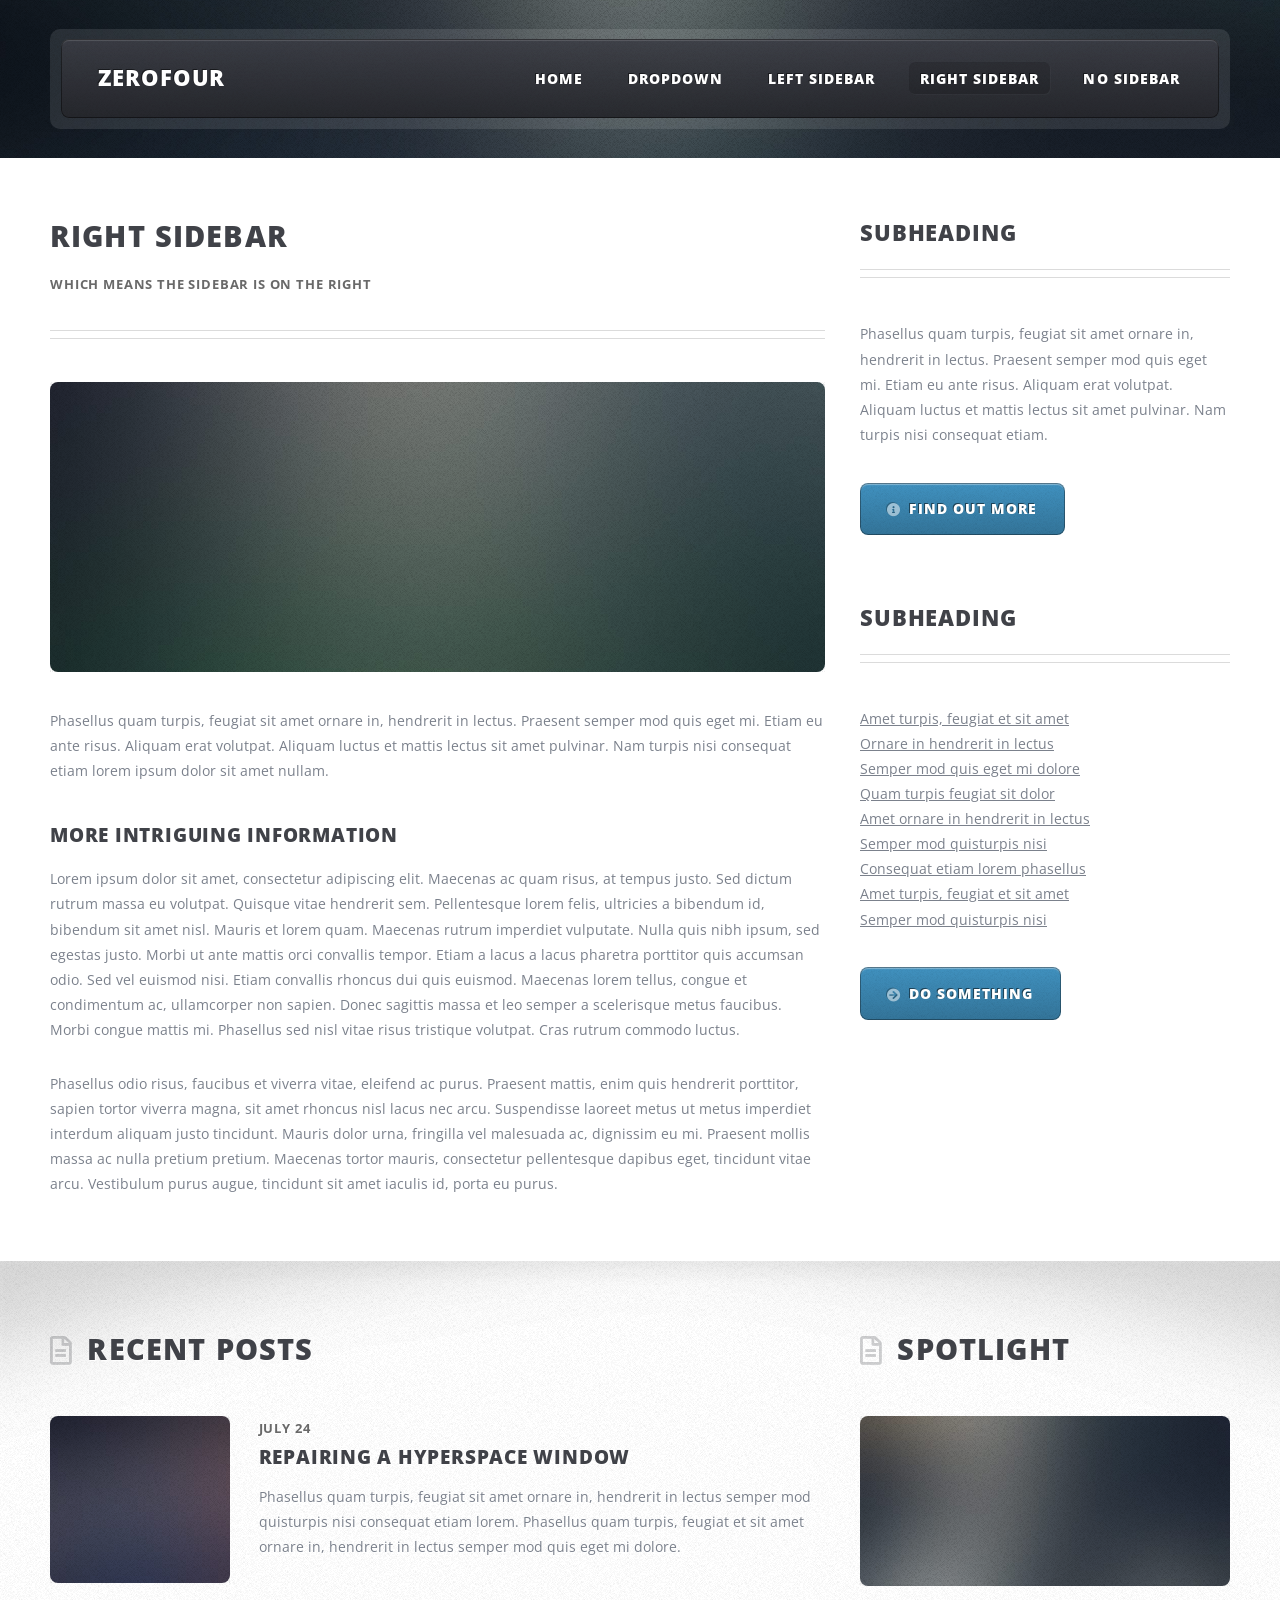
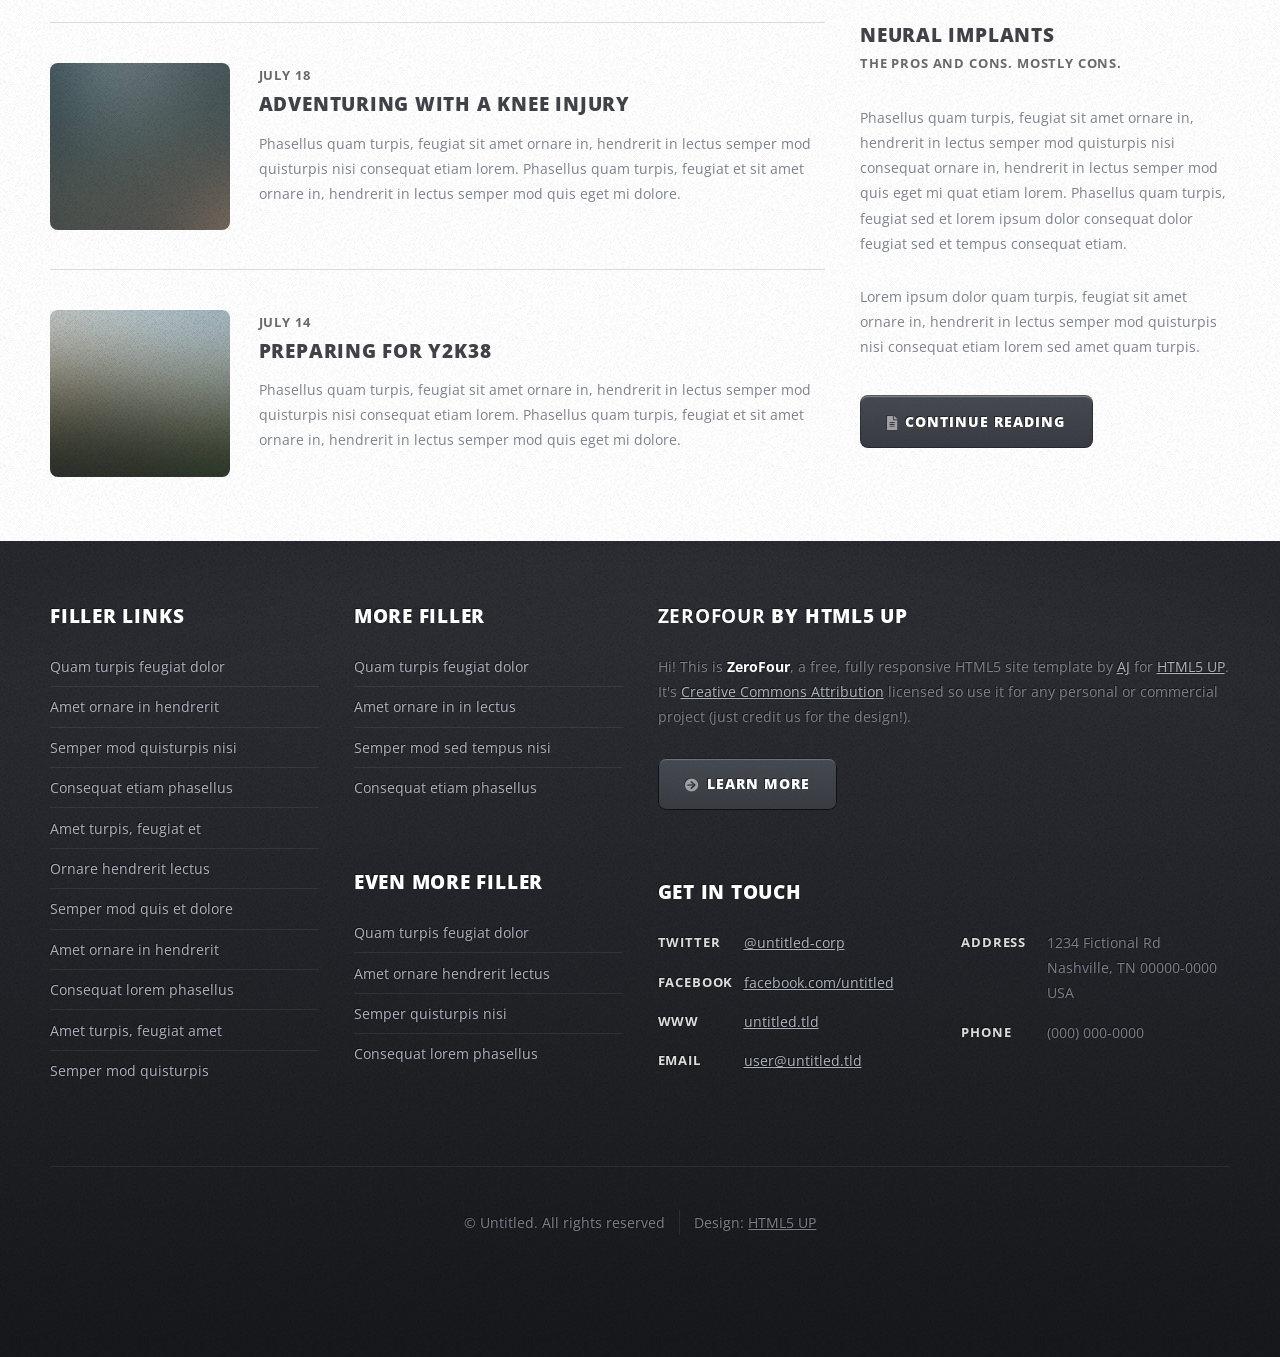
<file: right-sidebar.html>
<!DOCTYPE HTML>
<!--
	ZeroFour by HTML5 UP
	html5up.net | @ajlkn
	Free for personal and commercial use under the CCA 3.0 license (html5up.net/license)
-->
<html>
	<head>
		<title>Right Sidebar - ZeroFour by HTML5 UP</title>
		<meta charset="utf-8" />
		<meta name="viewport" content="width=device-width, initial-scale=1, user-scalable=no" />
		<link rel="stylesheet" href="assets/css/main.css" />
	</head>
	<body class="right-sidebar is-preload">
		<div id="page-wrapper">

			<!-- Header Wrapper -->
				<div id="header-wrapper">
					<div class="container">

						<!-- Header -->
							<header id="header">
								<div class="inner">

									<!-- Logo -->
										<h1><a href="index.html" id="logo">ZeroFour</a></h1>

									<!-- Nav -->
										<nav id="nav">
											<ul>
												<li><a href="index.html">Home</a></li>
												<li>
													<a href="#">Dropdown</a>
													<ul>
														<li><a href="#">Lorem ipsum dolor</a></li>
														<li><a href="#">Magna phasellus</a></li>
														<li>
															<a href="#">Phasellus consequat</a>
															<ul>
																<li><a href="#">Lorem ipsum dolor</a></li>
																<li><a href="#">Phasellus consequat</a></li>
																<li><a href="#">Magna phasellus</a></li>
																<li><a href="#">Etiam dolore nisl</a></li>
															</ul>
														</li>
														<li><a href="#">Veroeros feugiat</a></li>
													</ul>
												</li>
												<li><a href="left-sidebar.html">Left Sidebar</a></li>
												<li class="current_page_item"><a href="right-sidebar.html">Right Sidebar</a></li>
												<li><a href="no-sidebar.html">No Sidebar</a></li>
											</ul>
										</nav>

								</div>
							</header>

					</div>
				</div>

			<!-- Main Wrapper -->
				<div id="main-wrapper">
					<div class="wrapper style2">
						<div class="inner">
							<div class="container">
								<div class="row">
									<div class="col-8 col-12-medium">
										<div id="content">

											<!-- Content -->

												<article>
													<header class="major">
														<h2>Right Sidebar</h2>
														<p>Which means the sidebar is on the right</p>
													</header>

													<span class="image featured"><img src="images/pic08.jpg" alt="" /></span>

													<p>Phasellus quam turpis, feugiat sit amet ornare in, hendrerit in lectus.
													Praesent semper mod quis eget mi. Etiam eu ante risus. Aliquam erat volutpat.
													Aliquam luctus et mattis lectus sit amet pulvinar. Nam turpis nisi
													consequat etiam lorem ipsum dolor sit amet nullam.</p>

													<h3>More intriguing information</h3>
													<p>Lorem ipsum dolor sit amet, consectetur adipiscing elit. Maecenas ac quam risus, at tempus
													justo. Sed dictum rutrum massa eu volutpat. Quisque vitae hendrerit sem. Pellentesque lorem felis,
													ultricies a bibendum id, bibendum sit amet nisl. Mauris et lorem quam. Maecenas rutrum imperdiet
													vulputate. Nulla quis nibh ipsum, sed egestas justo. Morbi ut ante mattis orci convallis tempor.
													Etiam a lacus a lacus pharetra porttitor quis accumsan odio. Sed vel euismod nisi. Etiam convallis
													rhoncus dui quis euismod. Maecenas lorem tellus, congue et condimentum ac, ullamcorper non sapien.
													Donec sagittis massa et leo semper a scelerisque metus faucibus. Morbi congue mattis mi.
													Phasellus sed nisl vitae risus tristique volutpat. Cras rutrum commodo luctus.</p>

													<p>Phasellus odio risus, faucibus et viverra vitae, eleifend ac purus. Praesent mattis, enim
													quis hendrerit porttitor, sapien tortor viverra magna, sit amet rhoncus nisl lacus nec arcu.
													Suspendisse laoreet metus ut metus imperdiet interdum aliquam justo tincidunt. Mauris dolor urna,
													fringilla vel malesuada ac, dignissim eu mi. Praesent mollis massa ac nulla pretium pretium.
													Maecenas tortor mauris, consectetur pellentesque dapibus eget, tincidunt vitae arcu.
													Vestibulum purus augue, tincidunt sit amet iaculis id, porta eu purus.</p>
												</article>

										</div>
									</div>
									<div class="col-4 col-12-medium">
										<div id="sidebar">

											<!-- Sidebar -->

												<section>
													<header class="major">
														<h2>Subheading</h2>
													</header>
													<p>Phasellus quam turpis, feugiat sit amet ornare in, hendrerit in lectus.
													Praesent semper mod quis eget mi. Etiam eu ante risus. Aliquam erat volutpat.
													Aliquam luctus et mattis lectus sit amet pulvinar. Nam turpis nisi
													consequat etiam.</p>
													<footer>
														<a href="#" class="button icon solid fa-info-circle">Find out more</a>
													</footer>
												</section>

												<section>
													<header class="major">
														<h2>Subheading</h2>
													</header>
													<ul class="style2">
														<li><a href="#">Amet turpis, feugiat et sit amet</a></li>
														<li><a href="#">Ornare in hendrerit in lectus</a></li>
														<li><a href="#">Semper mod quis eget mi dolore</a></li>
														<li><a href="#">Quam turpis feugiat sit dolor</a></li>
														<li><a href="#">Amet ornare in hendrerit in lectus</a></li>
														<li><a href="#">Semper mod quisturpis nisi</a></li>
														<li><a href="#">Consequat etiam lorem phasellus</a></li>
														<li><a href="#">Amet turpis, feugiat et sit amet</a></li>
														<li><a href="#">Semper mod quisturpis nisi</a></li>
													</ul>
													<footer>
														<a href="#" class="button icon solid fa-arrow-circle-right">Do Something</a>
													</footer>
												</section>

										</div>
									</div>
								</div>
							</div>
						</div>
					</div>
					<div class="wrapper style3">
						<div class="inner">
							<div class="container">
								<div class="row">
									<div class="col-8 col-12-medium">

										<!-- Article list -->
											<section class="box article-list">
												<h2 class="icon fa-file-alt">Recent Posts</h2>

												<!-- Excerpt -->
													<article class="box excerpt">
														<a href="#" class="image left"><img src="images/pic04.jpg" alt="" /></a>
														<div>
															<header>
																<span class="date">July 24</span>
																<h3><a href="#">Repairing a hyperspace window</a></h3>
															</header>
															<p>Phasellus quam turpis, feugiat sit amet ornare in, hendrerit in lectus
															semper mod quisturpis nisi consequat etiam lorem. Phasellus quam turpis,
															feugiat et sit amet ornare in, hendrerit in lectus semper mod quis eget mi dolore.</p>
														</div>
													</article>

												<!-- Excerpt -->
													<article class="box excerpt">
														<a href="#" class="image left"><img src="images/pic05.jpg" alt="" /></a>
														<div>
															<header>
																<span class="date">July 18</span>
																<h3><a href="#">Adventuring with a knee injury</a></h3>
															</header>
															<p>Phasellus quam turpis, feugiat sit amet ornare in, hendrerit in lectus
															semper mod quisturpis nisi consequat etiam lorem. Phasellus quam turpis,
															feugiat et sit amet ornare in, hendrerit in lectus semper mod quis eget mi dolore.</p>
														</div>
													</article>

												<!-- Excerpt -->
													<article class="box excerpt">
														<a href="#" class="image left"><img src="images/pic06.jpg" alt="" /></a>
														<div>
															<header>
																<span class="date">July 14</span>
																<h3><a href="#">Preparing for Y2K38</a></h3>
															</header>
															<p>Phasellus quam turpis, feugiat sit amet ornare in, hendrerit in lectus
															semper mod quisturpis nisi consequat etiam lorem. Phasellus quam turpis,
															feugiat et sit amet ornare in, hendrerit in lectus semper mod quis eget mi dolore.</p>
														</div>
													</article>

											</section>
									</div>
									<div class="col-4 col-12-medium">

										<!-- Spotlight -->
											<section class="box spotlight">
												<h2 class="icon fa-file-alt">Spotlight</h2>
												<article>
													<a href="#" class="image featured"><img src="images/pic07.jpg" alt=""></a>
													<header>
														<h3><a href="#">Neural Implants</a></h3>
														<p>The pros and cons. Mostly cons.</p>
													</header>
													<p>Phasellus quam turpis, feugiat sit amet ornare in, hendrerit in lectus semper mod
													quisturpis nisi consequat ornare in, hendrerit in lectus semper mod quis eget mi quat etiam
													lorem. Phasellus quam turpis, feugiat sed et lorem ipsum dolor consequat dolor feugiat sed
													et tempus consequat etiam.</p>
													<p>Lorem ipsum dolor quam turpis, feugiat sit amet ornare in, hendrerit in lectus semper
													mod quisturpis nisi consequat etiam lorem sed amet quam turpis.</p>
													<footer>
														<a href="#" class="button alt icon solid fa-file-alt">Continue Reading</a>
													</footer>
												</article>
											</section>

									</div>
								</div>
							</div>
						</div>
					</div>
				</div>

			<!-- Footer Wrapper -->
				<div id="footer-wrapper">
					<footer id="footer" class="container">
						<div class="row">
							<div class="col-3 col-6-medium col-12-small">

								<!-- Links -->
									<section>
										<h2>Filler Links</h2>
										<ul class="divided">
											<li><a href="#">Quam turpis feugiat dolor</a></li>
											<li><a href="#">Amet ornare in hendrerit </a></li>
											<li><a href="#">Semper mod quisturpis nisi</a></li>
											<li><a href="#">Consequat etiam phasellus</a></li>
											<li><a href="#">Amet turpis, feugiat et</a></li>
											<li><a href="#">Ornare hendrerit lectus</a></li>
											<li><a href="#">Semper mod quis et dolore</a></li>
											<li><a href="#">Amet ornare in hendrerit</a></li>
											<li><a href="#">Consequat lorem phasellus</a></li>
											<li><a href="#">Amet turpis, feugiat amet</a></li>
											<li><a href="#">Semper mod quisturpis</a></li>
										</ul>
									</section>

							</div>
							<div class="col-3 col-6-medium col-12-small">

								<!-- Links -->
									<section>
										<h2>More Filler</h2>
										<ul class="divided">
											<li><a href="#">Quam turpis feugiat dolor</a></li>
											<li><a href="#">Amet ornare in in lectus</a></li>
											<li><a href="#">Semper mod sed tempus nisi</a></li>
											<li><a href="#">Consequat etiam phasellus</a></li>
										</ul>
									</section>

								<!-- Links -->
									<section>
										<h2>Even More Filler</h2>
										<ul class="divided">
											<li><a href="#">Quam turpis feugiat dolor</a></li>
											<li><a href="#">Amet ornare hendrerit lectus</a></li>
											<li><a href="#">Semper quisturpis nisi</a></li>
											<li><a href="#">Consequat lorem phasellus</a></li>
										</ul>
									</section>

							</div>
							<div class="col-6 col-12-medium imp-medium">

								<!-- About -->
									<section>
										<h2><strong>ZeroFour</strong> by HTML5 UP</h2>
										<p>Hi! This is <strong>ZeroFour</strong>, a free, fully responsive HTML5 site
										template by <a href="http://twitter.com/ajlkn">AJ</a> for <a href="http://html5up.net/">HTML5 UP</a>.
										It's <a href="http://html5up.net/license/">Creative Commons Attribution</a>
										licensed so use it for any personal or commercial project (just credit us
										for the design!).</p>
										<a href="#" class="button alt icon solid fa-arrow-circle-right">Learn More</a>
									</section>

								<!-- Contact -->
									<section>
										<h2>Get in touch</h2>
										<div>
											<div class="row">
												<div class="col-6 col-12-small">
													<dl class="contact">
														<dt>Twitter</dt>
														<dd><a href="#">@untitled-corp</a></dd>
														<dt>Facebook</dt>
														<dd><a href="#">facebook.com/untitled</a></dd>
														<dt>WWW</dt>
														<dd><a href="#">untitled.tld</a></dd>
														<dt>Email</dt>
														<dd><a href="#">user@untitled.tld</a></dd>
													</dl>
												</div>
												<div class="col-6 col-12-small">
													<dl class="contact">
														<dt>Address</dt>
														<dd>
															1234 Fictional Rd<br />
															Nashville, TN 00000-0000<br />
															USA
														</dd>
														<dt>Phone</dt>
														<dd>(000) 000-0000</dd>
													</dl>
												</div>
											</div>
										</div>
									</section>

							</div>
							<div class="col-12">
								<div id="copyright">
									<ul class="menu">
										<li>&copy; Untitled. All rights reserved</li><li>Design: <a href="http://html5up.net">HTML5 UP</a></li>
									</ul>
								</div>
							</div>
						</div>
					</footer>
				</div>

		</div>

		<!-- Scripts -->
			<script src="assets/js/jquery.min.js"></script>
			<script src="assets/js/jquery.dropotron.min.js"></script>
			<script src="assets/js/browser.min.js"></script>
			<script src="assets/js/breakpoints.min.js"></script>
			<script src="assets/js/util.js"></script>
			<script src="assets/js/main.js"></script>

	</body>
</html>
</file>
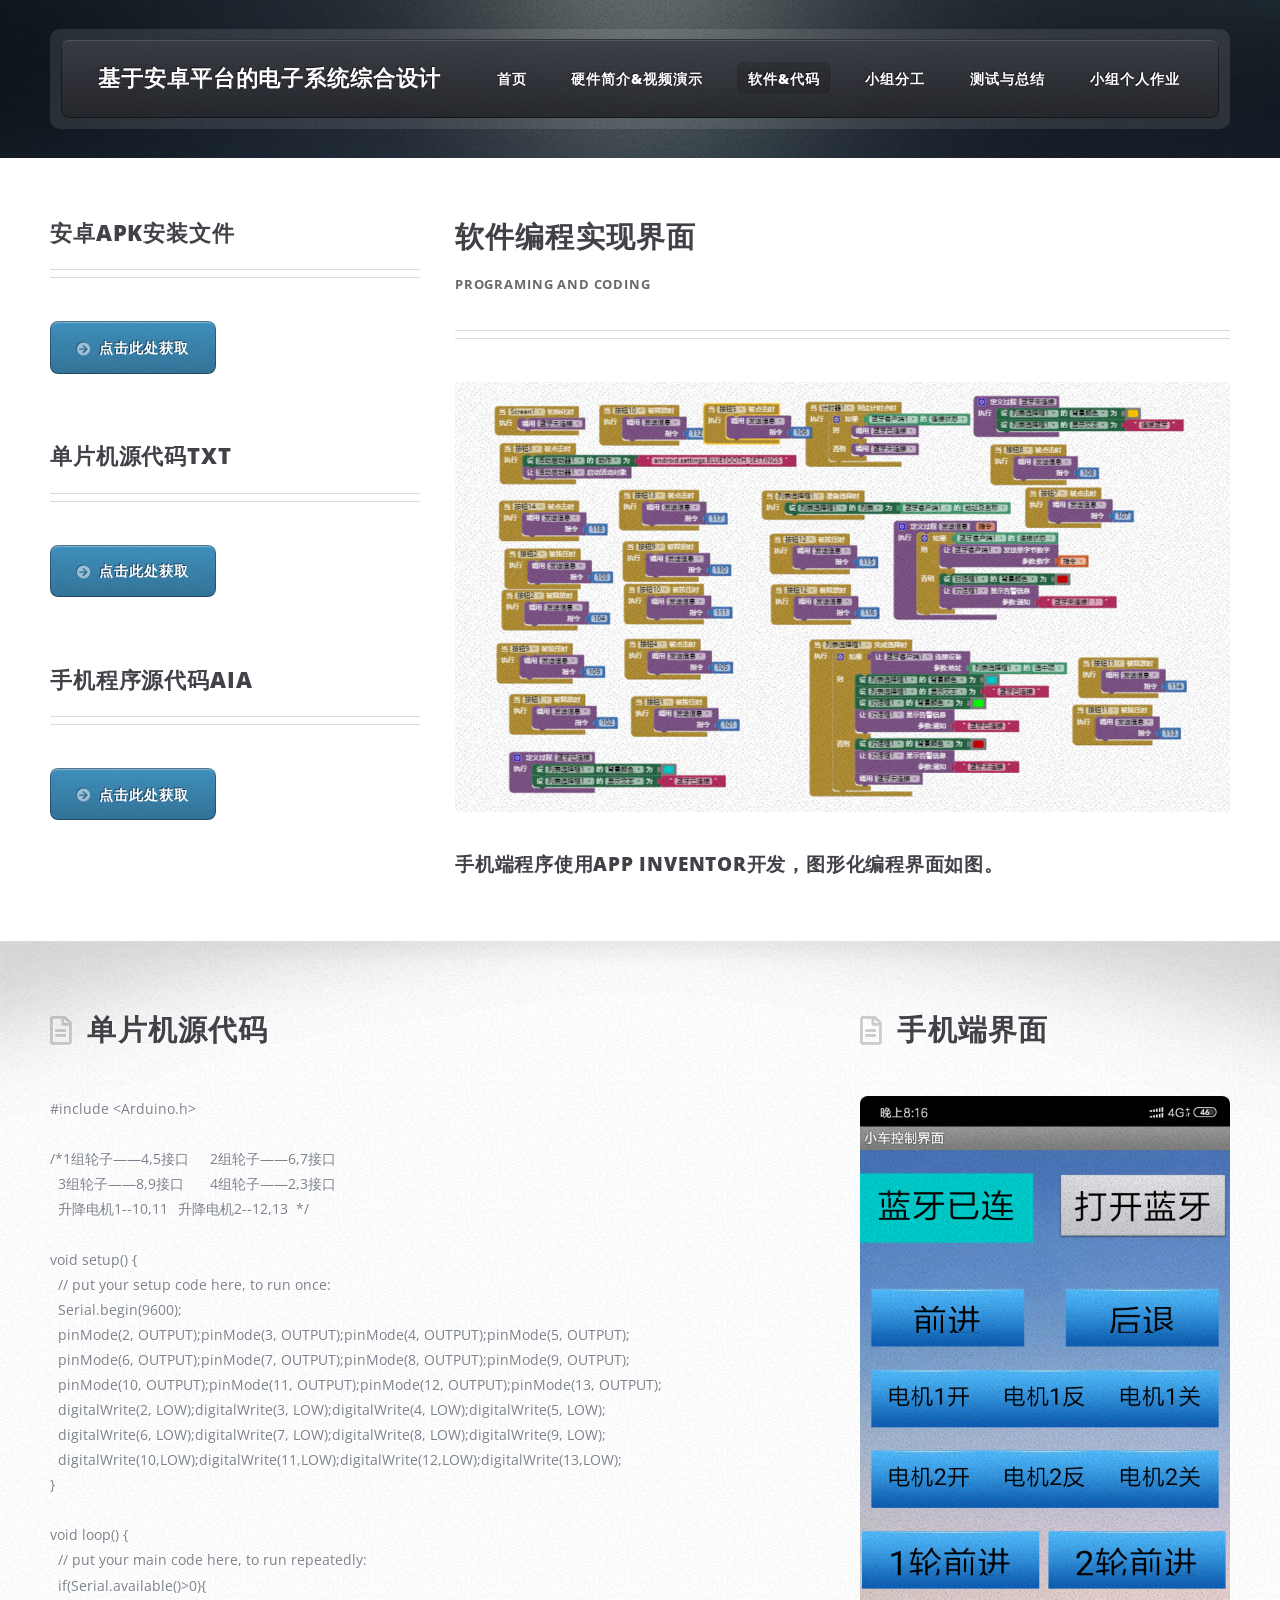
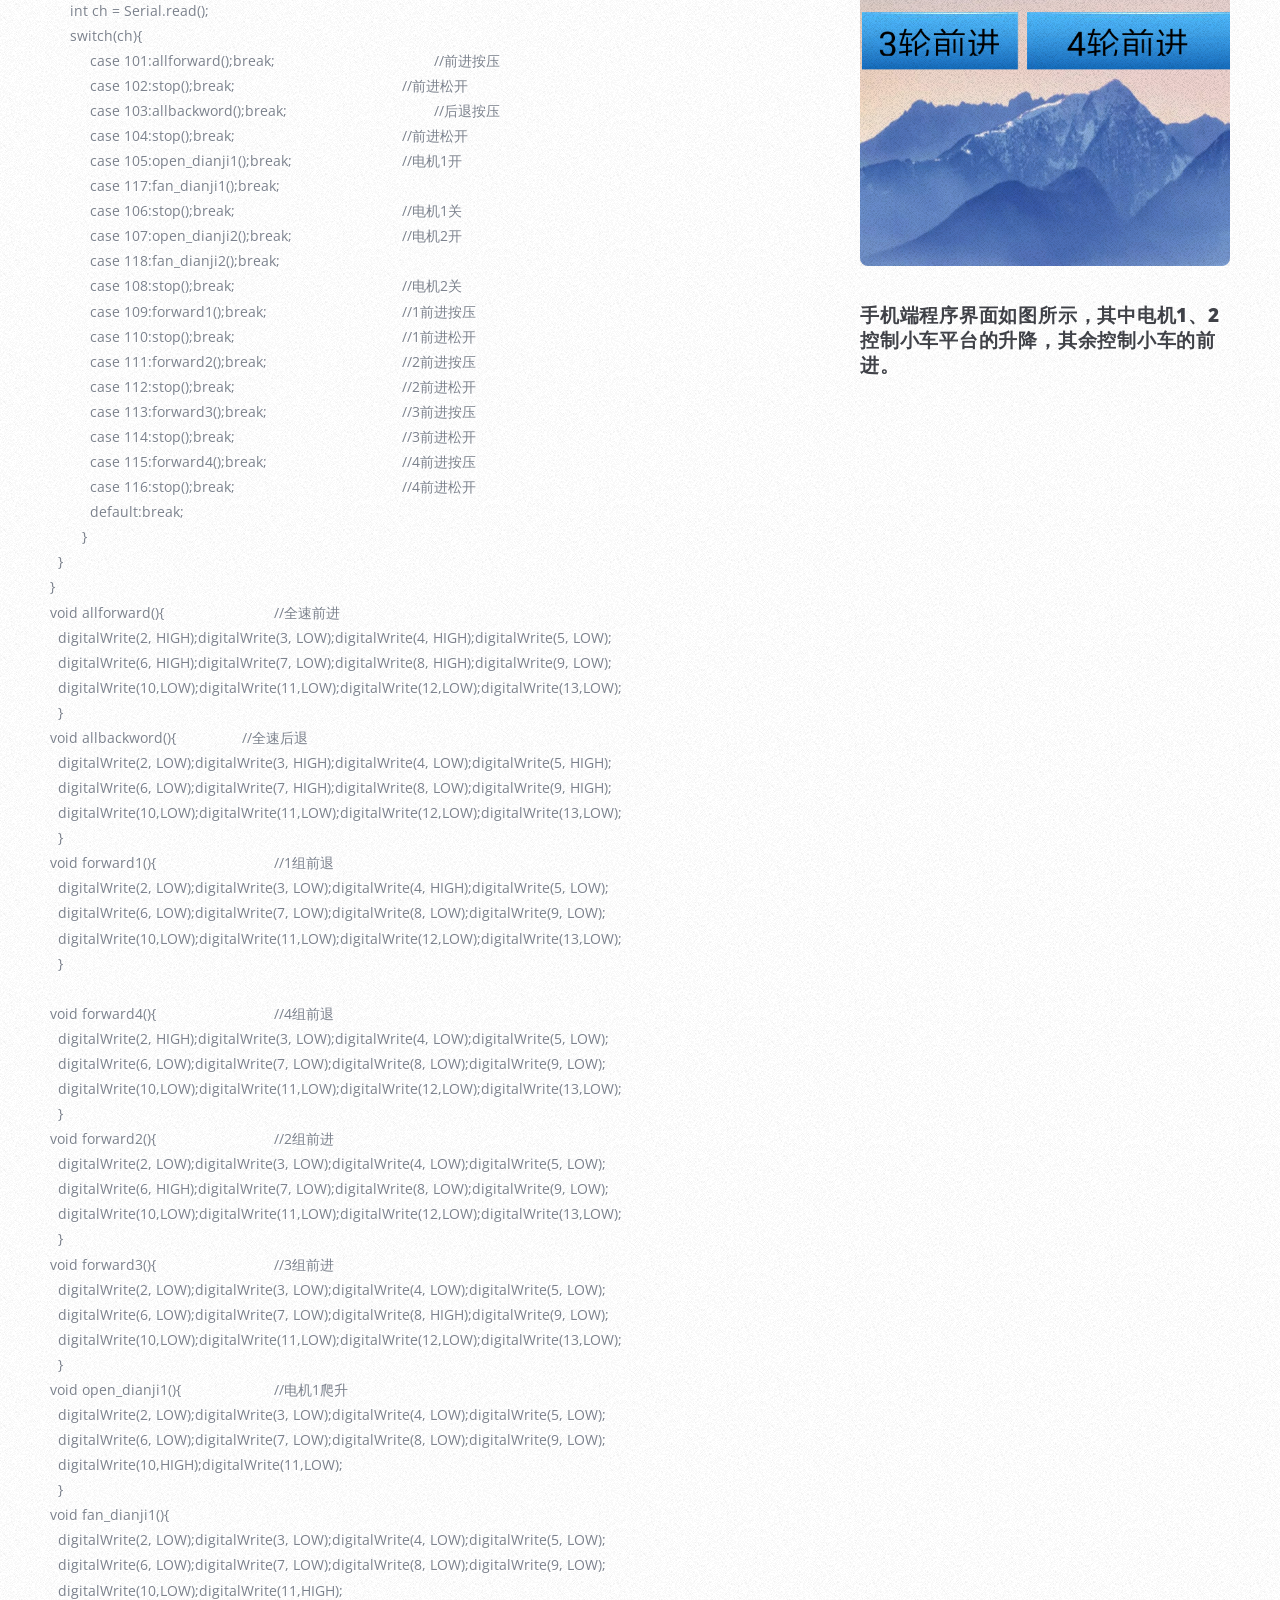
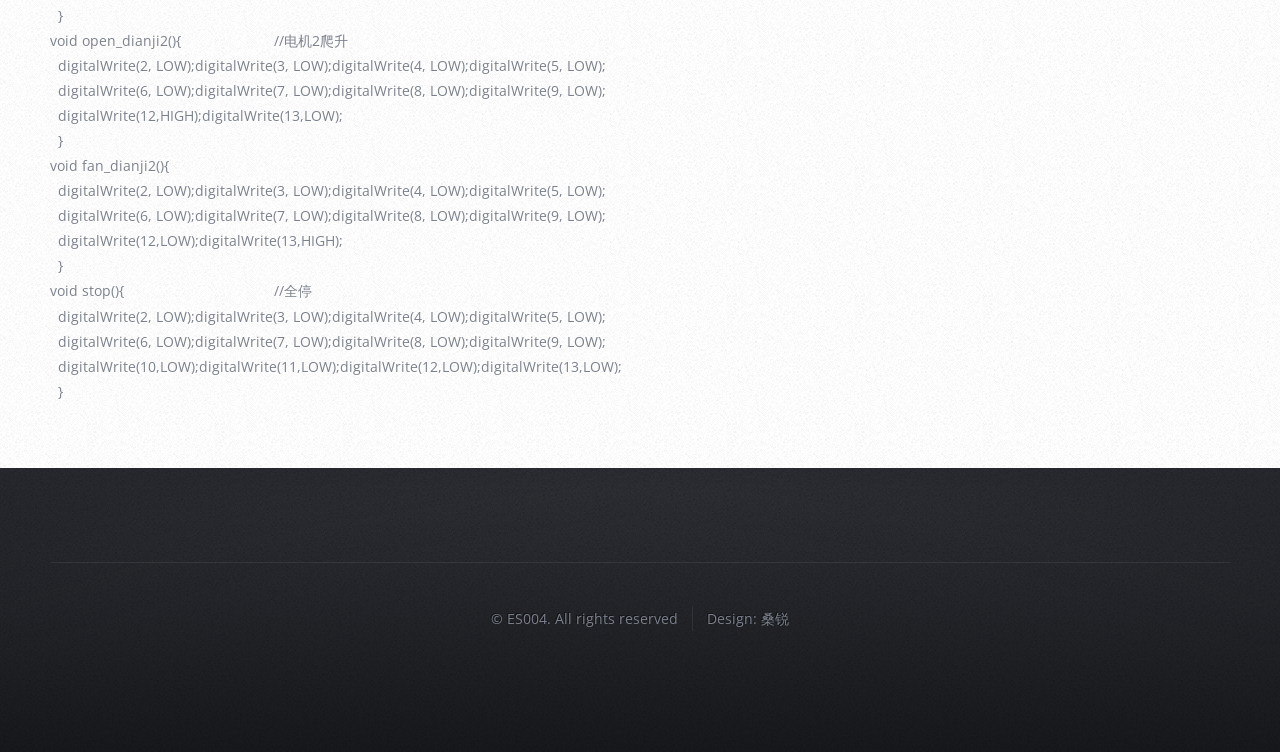
<file: software.html>
<!DOCTYPE HTML>
<!--
	ZeroFour by HTML5 UP
	html5up.net | @ajlkn
	Free for personal and commercial use under the CCA 3.0 license (html5up.net/license)
-->
<html>
	<head>
		<title>软件&代码</title>
		<meta charset="utf-8" />
		<meta name="viewport" content="width=device-width, initial-scale=1, user-scalable=no" />
		<link rel="stylesheet" href="assets/css/main.css" />
	</head>
	<body class="left-sidebar is-preload">
		<div id="page-wrapper">

			<!-- Header Wrapper -->
				<div id="header-wrapper">
					<div class="container">

						<!-- Header -->
							<header id="header">
								<div class="inner">

									<!-- Logo -->
										<h1><a href="index.html" id="logo">基于安卓平台的电子系统综合设计</a></h1>

									<!-- Nav -->
									<nav id="nav">
										<ul>
											<li><a href="index.html">首页</a></li>
											<li>
												<a href="hardware.html">硬件简介&视频演示</a>
												<ul>
													<li><a href="hardware.html#introduce">项目介绍</a></li>
													<li><a href="hardware.html#action">动作详解</a></li>
													<li><a href="hardware.html#video">视频演示</a></li>
													<li><a href="hardware.html#hardware">硬件简介</a></li>
												</ul>
											</li>
											<li class="current_page_item"><a href="software.html">软件&代码</a></li>
											<li><a href="group.html">小组分工</a></li>
											<li><a href="conclusion.html">测试与总结</a></li>
											<li><a href="homework.html">小组个人作业</a></li>
										</ul>
									</nav>

								</div>
							</header>

					</div>
				</div>

			<!-- Main Wrapper -->
				<div id="main-wrapper">
					<div class="wrapper style2">
						<div class="inner">
							<div class="container">
								<div class="row">
									<div class="col-4 col-12-medium">
										<div id="sidebar">

											<!-- Sidebar -->

												<section>
													<header class="major">
														<h2>安卓apk安装文件</h2>
													</header>
													<footer>
														<a href="documents/小车.apk" class="button icon solid fa-arrow-circle-right">点击此处获取</a>
													</footer>
												</section>
											<section>
												<header class="major">
													<h2>单片机源代码txt</h2>
												</header>
												<footer>
													<a href="documents/源代码.txt" class="button icon solid fa-arrow-circle-right">点击此处获取</a>
												</footer>
											</section>
											<section>
												<header class="major">
													<h2>手机程序源代码aia</h2>
												</header>
												<footer>
													<a href="documents/小车.aia" class="button icon solid fa-arrow-circle-right">点击此处获取</a>
												</footer>
											</section>
										</div>
									</div>
									<div class="col-8 col-12-medium imp-medium">
										<div id="content">

											<!-- Content -->

												<article>
													<header class="major">
														<h2>软件编程实现界面</h2>
														<p>programing and coding</p>
													</header>

													<span class="image featured"><img src="images/11.PNG" alt="" /></span>

													<h3>手机端程序使用app inventor开发，图形化编程界面如图。</h3>

												</article>

										</div>
									</div>
								</div>
							</div>
						</div>
					</div>
					<div class="wrapper style3" >
						<div class="inner">
							<div class="container">
								<div class="row">
									<div class="col-8 col-12-medium">

										<!-- Article list -->
											<section class="box article-list">
												<h2 class="icon fa-file-alt">单片机源代码</h2>

												<!-- Excerpt -->
													<article class="box excerpt">
														<div>
															<pre>
#include &ltArduino.h&gt

/*1组轮子——4,5接口	2组轮子——6,7接口
  3组轮子——8,9接口	4组轮子——2,3接口
  升降电机1--10,11	升降电机2--12,13  */

void setup() {
  // put your setup code here, to run once:
  Serial.begin(9600);
  pinMode(2, OUTPUT);pinMode(3, OUTPUT);pinMode(4, OUTPUT);pinMode(5, OUTPUT);
  pinMode(6, OUTPUT);pinMode(7, OUTPUT);pinMode(8, OUTPUT);pinMode(9, OUTPUT);
  pinMode(10, OUTPUT);pinMode(11, OUTPUT);pinMode(12, OUTPUT);pinMode(13, OUTPUT);
  digitalWrite(2, LOW);digitalWrite(3, LOW);digitalWrite(4, LOW);digitalWrite(5, LOW);
  digitalWrite(6, LOW);digitalWrite(7, LOW);digitalWrite(8, LOW);digitalWrite(9, LOW);
  digitalWrite(10,LOW);digitalWrite(11,LOW);digitalWrite(12,LOW);digitalWrite(13,LOW);
}

void loop() {
  // put your main code here, to run repeatedly:
  if(Serial.available()>0){
     int ch = Serial.read();
     switch(ch){
          case 101:allforward();break;					//前进按压
          case 102:stop();break;						//前进松开
          case 103:allbackword();break;					//后退按压
          case 104:stop();break;						//前进松开
          case 105:open_dianji1();break;				//电机1开
          case 117:fan_dianji1();break;
          case 106:stop();break;						//电机1关
          case 107:open_dianji2();break;				//电机2开
          case 118:fan_dianji2();break;
          case 108:stop();break;						//电机2关
          case 109:forward1();break;					//1前进按压
          case 110:stop();break;						//1前进松开
          case 111:forward2();break;					//2前进按压
          case 112:stop();break;						//2前进松开
          case 113:forward3();break;					//3前进按压
          case 114:stop();break;						//3前进松开
          case 115:forward4();break;					//4前进按压
          case 116:stop();break;						//4前进松开
          default:break;
        }
  }
}
void allforward(){				//全速前进
  digitalWrite(2, HIGH);digitalWrite(3, LOW);digitalWrite(4, HIGH);digitalWrite(5, LOW);
  digitalWrite(6, HIGH);digitalWrite(7, LOW);digitalWrite(8, HIGH);digitalWrite(9, LOW);
  digitalWrite(10,LOW);digitalWrite(11,LOW);digitalWrite(12,LOW);digitalWrite(13,LOW);
  }
void allbackword(){			//全速后退
  digitalWrite(2, LOW);digitalWrite(3, HIGH);digitalWrite(4, LOW);digitalWrite(5, HIGH);
  digitalWrite(6, LOW);digitalWrite(7, HIGH);digitalWrite(8, LOW);digitalWrite(9, HIGH);
  digitalWrite(10,LOW);digitalWrite(11,LOW);digitalWrite(12,LOW);digitalWrite(13,LOW);
  }
void forward1(){				//1组前退
  digitalWrite(2, LOW);digitalWrite(3, LOW);digitalWrite(4, HIGH);digitalWrite(5, LOW);
  digitalWrite(6, LOW);digitalWrite(7, LOW);digitalWrite(8, LOW);digitalWrite(9, LOW);
  digitalWrite(10,LOW);digitalWrite(11,LOW);digitalWrite(12,LOW);digitalWrite(13,LOW);
  }

void forward4(){				//4组前退
  digitalWrite(2, HIGH);digitalWrite(3, LOW);digitalWrite(4, LOW);digitalWrite(5, LOW);
  digitalWrite(6, LOW);digitalWrite(7, LOW);digitalWrite(8, LOW);digitalWrite(9, LOW);
  digitalWrite(10,LOW);digitalWrite(11,LOW);digitalWrite(12,LOW);digitalWrite(13,LOW);
  }
void forward2(){				//2组前进
  digitalWrite(2, LOW);digitalWrite(3, LOW);digitalWrite(4, LOW);digitalWrite(5, LOW);
  digitalWrite(6, HIGH);digitalWrite(7, LOW);digitalWrite(8, LOW);digitalWrite(9, LOW);
  digitalWrite(10,LOW);digitalWrite(11,LOW);digitalWrite(12,LOW);digitalWrite(13,LOW);
  }
void forward3(){				//3组前进
  digitalWrite(2, LOW);digitalWrite(3, LOW);digitalWrite(4, LOW);digitalWrite(5, LOW);
  digitalWrite(6, LOW);digitalWrite(7, LOW);digitalWrite(8, HIGH);digitalWrite(9, LOW);
  digitalWrite(10,LOW);digitalWrite(11,LOW);digitalWrite(12,LOW);digitalWrite(13,LOW);
  }
void open_dianji1(){			//电机1爬升
  digitalWrite(2, LOW);digitalWrite(3, LOW);digitalWrite(4, LOW);digitalWrite(5, LOW);
  digitalWrite(6, LOW);digitalWrite(7, LOW);digitalWrite(8, LOW);digitalWrite(9, LOW);
  digitalWrite(10,HIGH);digitalWrite(11,LOW);
  }
void fan_dianji1(){
  digitalWrite(2, LOW);digitalWrite(3, LOW);digitalWrite(4, LOW);digitalWrite(5, LOW);
  digitalWrite(6, LOW);digitalWrite(7, LOW);digitalWrite(8, LOW);digitalWrite(9, LOW);
  digitalWrite(10,LOW);digitalWrite(11,HIGH);
  }
void open_dianji2(){			//电机2爬升
  digitalWrite(2, LOW);digitalWrite(3, LOW);digitalWrite(4, LOW);digitalWrite(5, LOW);
  digitalWrite(6, LOW);digitalWrite(7, LOW);digitalWrite(8, LOW);digitalWrite(9, LOW);
  digitalWrite(12,HIGH);digitalWrite(13,LOW);
  }
void fan_dianji2(){
  digitalWrite(2, LOW);digitalWrite(3, LOW);digitalWrite(4, LOW);digitalWrite(5, LOW);
  digitalWrite(6, LOW);digitalWrite(7, LOW);digitalWrite(8, LOW);digitalWrite(9, LOW);
  digitalWrite(12,LOW);digitalWrite(13,HIGH);
  }
void stop(){					//全停
  digitalWrite(2, LOW);digitalWrite(3, LOW);digitalWrite(4, LOW);digitalWrite(5, LOW);
  digitalWrite(6, LOW);digitalWrite(7, LOW);digitalWrite(8, LOW);digitalWrite(9, LOW);
  digitalWrite(10,LOW);digitalWrite(11,LOW);digitalWrite(12,LOW);digitalWrite(13,LOW);
  }</pre>
														</div>
													</article>


											</section>
									</div>
									<div class="col-4 col-12-medium">

										<!-- Spotlight -->
											<section class="box spotlight">
												<h2 class="icon fa-file-alt">手机端界面</h2>
												<article>
													<a href="images/10.png" class="image featured"><img src="images/10.png" alt=""></a>
													<header>
														<h3>手机端程序界面如图所示，其中电机1、2控制小车平台的升降，其余控制小车的前进。</h3>
													</header>

												</article>
											</section>

									</div>
								</div>
							</div>
						</div>
					</div>
				</div>

			<!-- Footer Wrapper -->
			<div id="footer-wrapper">
				<footer id="footer" class="container">
					<div class="row">
						<div class="col-12">
							<div id="copyright">
								<ul class="menu">
									<li>&copy; ES004. All rights reserved</li><li>Design: 桑锐</li>
								</ul>
							</div>
						</div>
					</div>
				</footer>
			</div>

		</div>

		<!-- Scripts -->
			<script src="assets/js/jquery.min.js"></script>
			<script src="assets/js/jquery.dropotron.min.js"></script>
			<script src="assets/js/browser.min.js"></script>
			<script src="assets/js/breakpoints.min.js"></script>
			<script src="assets/js/util.js"></script>
			<script src="assets/js/main.js"></script>

	</body>
</html>
</file>
<file: assets/css/main.css>
@import url("https://fonts.googleapis.com/css?family=Open+Sans:400,400italic,700,800");
@import url("fontawesome-all.min.css");

/*
	ZeroFour by HTML5 UP
	html5up.net | @ajlkn
	Free for personal and commercial use under the CCA 3.0 license (html5up.net/license)
*/

html, body, div, span, applet, object,
iframe, h1, h2, h3, h4, h5, h6, p, blockquote,
pre, a, abbr, acronym, address, big, cite,
code, del, dfn, em, img, ins, kbd, q, s, samp,
small, strike, strong, sub, sup, tt, var, b,
u, i, center, dl, dt, dd, ol, ul, li, fieldset,
form, label, legend, table, caption, tbody,
tfoot, thead, tr, th, td, article, aside,
canvas, details, embed, figure, figcaption,
footer, header, hgroup, menu, nav, output, ruby,
section, summary, time, mark, audio, video {
	margin: 0;
	padding: 0;
	border: 0;
	font-size: 100%;
	font: inherit;
	vertical-align: baseline;}

article, aside, details, figcaption, figure,
footer, header, hgroup, menu, nav, section {
	display: block;}

body {
	line-height: 1;
}

ol, ul {
	list-style: none;
}

blockquote, q {
	quotes: none;
}

	blockquote:before, blockquote:after, q:before, q:after {
		content: '';
		content: none;
	}

table {
	border-collapse: collapse;
	border-spacing: 0;
}

body {
	-webkit-text-size-adjust: none;
}

mark {
	background-color: transparent;
	color: inherit;
}

input::-moz-focus-inner {
	border: 0;
	padding: 0;
}

input, select, textarea {
	-moz-appearance: none;
	-webkit-appearance: none;
	-ms-appearance: none;
	appearance: none;
}

/* Basic */

	html {
		box-sizing: border-box;
	}

	*, *:before, *:after {
		box-sizing: inherit;
	}

	@-ms-viewport {
		width: device-width;
	}

	body {
		background: #303238 url("images/bg01.png");
	}

		body.is-preload * {
			-moz-transition: none !important;
			-webkit-transition: none !important;
			-ms-transition: none !important;
			transition: none !important;
			-moz-animation: none !important;
			-webkit-animation: none !important;
			-ms-animation: none !important;
			animation: none !important;
		}

	body, input, select, textarea {
		font-family: 'Open Sans', sans-serif;
		color: #7b818c;
		font-weight: 400;
		font-size: 11pt;
		line-height: 1.85em;
	}

	a {
		color: inherit;
		text-decoration: underline;
	}

		a:hover {
			text-decoration: none;
		}

	h1, h2, h3, h4, h5, h6 {
		text-transform: uppercase;
		font-weight: 800;
		letter-spacing: 0.04em;
		color: #404248;
		margin: 0 0 1em 0;
	}

	h1 a, h2 a, h3 a, h4 a, h5 a, h6 a {
		color: inherit;
		text-decoration: none;
		outline: 0;
	}

	h2 {
		font-size: 2em;
		margin: 0 0 1.5em 0;
		line-height: 1em;
	}

		h2.icon {
			line-height: 48px;
		}

			h2.icon:before {
				position: relative;
				top: 0.05em;
				margin-right: 0.5em;
				opacity: 0.25;
			}

	h3 {
		font-size: 1.35em;
		margin-top: 2em;
	}

	b, strong {
		color: #404248;
		font-weight: 700;
	}

	i, em {
		font-style: italic;
	}

	br.clear {
		clear: both;
	}

	sub {
		position: relative;
		top: 0.5em;
		font-size: 0.8em;
	}

	sup {
		position: relative;
		top: -0.5em;
		font-size: 0.8em;
	}

	hr {
		border: 0;
		border-top: solid 1px #ddd;
	}

	blockquote {
		border-left: solid 0.5em #ddd;
		padding: 1em 0 1em 2em;
		font-style: italic;
	}

	p, ul, ol, dl, table {
		margin-bottom: 2em;
	}

	.date {
		display: block;
		text-transform: uppercase;
		font-weight: 700;
		letter-spacing: 0.065em;
		font-size: 0.9em;
		color: #696969;
		margin: 0 0 0.25em 0;
	}

/* Container */

	.container {
		margin: 0 auto;
		max-width: calc(100% - 100px);
		width: 1200px;
	}

		@media screen and (max-width: 1280px) {

			.container {
				width: 100%;
			}

		}

		@media screen and (max-width: 980px) {

			.container {
				width: 100%;
			}

		}

		@media screen and (max-width: 736px) {

			.container {
				width: 100%;
				max-width: 100%;
			}

		}

/* Row */

	.row {
		display: flex;
		flex-wrap: wrap;
		box-sizing: border-box;
		align-items: stretch;
	}

		.row > * {
			box-sizing: border-box;
		}

		.row.gtr-uniform > * > :last-child {
			margin-bottom: 0;
		}

		.row.aln-left {
			justify-content: flex-start;
		}

		.row.aln-center {
			justify-content: center;
		}

		.row.aln-right {
			justify-content: flex-end;
		}

		.row.aln-top {
			align-items: flex-start;
		}

		.row.aln-middle {
			align-items: center;
		}

		.row.aln-bottom {
			align-items: flex-end;
		}

		.row > .imp {
			order: -1;
		}

		.row > .col-1 {
			width: 8.33333%;
		}

		.row > .off-1 {
			margin-left: 8.33333%;
		}

		.row > .col-2 {
			width: 16.66667%;
		}

		.row > .off-2 {
			margin-left: 16.66667%;
		}

		.row > .col-3 {
			width: 25%;
		}

		.row > .off-3 {
			margin-left: 25%;
		}

		.row > .col-4 {
			width: 33.33333%;
		}

		.row > .off-4 {
			margin-left: 33.33333%;
		}

		.row > .col-5 {
			width: 41.66667%;
		}

		.row > .off-5 {
			margin-left: 41.66667%;
		}

		.row > .col-6 {
			width: 50%;
		}

		.row > .off-6 {
			margin-left: 50%;
		}

		.row > .col-7 {
			width: 58.33333%;
		}

		.row > .off-7 {
			margin-left: 58.33333%;
		}

		.row > .col-8 {
			width: 66.66667%;
		}

		.row > .off-8 {
			margin-left: 66.66667%;
		}

		.row > .col-9 {
			width: 75%;
		}

		.row > .off-9 {
			margin-left: 75%;
		}

		.row > .col-10 {
			width: 83.33333%;
		}

		.row > .off-10 {
			margin-left: 83.33333%;
		}

		.row > .col-11 {
			width: 91.66667%;
		}

		.row > .off-11 {
			margin-left: 91.66667%;
		}

		.row > .col-12 {
			width: 100%;
		}

		.row > .off-12 {
			margin-left: 100%;
		}

		.row.gtr-0 {
			margin-top: 0px;
			margin-left: 0px;
		}

			.row.gtr-0 > * {
				padding: 0px 0 0 0px;
			}

			.row.gtr-0.gtr-uniform {
				margin-top: 0px;
			}

				.row.gtr-0.gtr-uniform > * {
					padding-top: 0px;
				}

		.row.gtr-25 {
			margin-top: -12.5px;
			margin-left: -12.5px;
		}

			.row.gtr-25 > * {
				padding: 12.5px 0 0 12.5px;
			}

			.row.gtr-25.gtr-uniform {
				margin-top: -12.5px;
			}

				.row.gtr-25.gtr-uniform > * {
					padding-top: 12.5px;
				}

		.row.gtr-50 {
			margin-top: -25px;
			margin-left: -25px;
		}

			.row.gtr-50 > * {
				padding: 25px 0 0 25px;
			}

			.row.gtr-50.gtr-uniform {
				margin-top: -25px;
			}

				.row.gtr-50.gtr-uniform > * {
					padding-top: 25px;
				}

		.row {
			margin-top: -50px;
			margin-left: -50px;
		}

			.row > * {
				padding: 50px 0 0 50px;
			}

			.row.gtr-uniform {
				margin-top: -50px;
			}

				.row.gtr-uniform > * {
					padding-top: 50px;
				}

		.row.gtr-150 {
			margin-top: -75px;
			margin-left: -75px;
		}

			.row.gtr-150 > * {
				padding: 75px 0 0 75px;
			}

			.row.gtr-150.gtr-uniform {
				margin-top: -75px;
			}

				.row.gtr-150.gtr-uniform > * {
					padding-top: 75px;
				}

		.row.gtr-200 {
			margin-top: -100px;
			margin-left: -100px;
		}

			.row.gtr-200 > * {
				padding: 100px 0 0 100px;
			}

			.row.gtr-200.gtr-uniform {
				margin-top: -100px;
			}

				.row.gtr-200.gtr-uniform > * {
					padding-top: 100px;
				}

		@media screen and (max-width: 1280px) {

			.row {
				display: flex;
				flex-wrap: wrap;
				box-sizing: border-box;
				align-items: stretch;
			}

				.row > * {
					box-sizing: border-box;
				}

				.row.gtr-uniform > * > :last-child {
					margin-bottom: 0;
				}

				.row.aln-left {
					justify-content: flex-start;
				}

				.row.aln-center {
					justify-content: center;
				}

				.row.aln-right {
					justify-content: flex-end;
				}

				.row.aln-top {
					align-items: flex-start;
				}

				.row.aln-middle {
					align-items: center;
				}

				.row.aln-bottom {
					align-items: flex-end;
				}

				.row > .imp-large {
					order: -1;
				}

				.row > .col-1-large {
					width: 8.33333%;
				}

				.row > .off-1-large {
					margin-left: 8.33333%;
				}

				.row > .col-2-large {
					width: 16.66667%;
				}

				.row > .off-2-large {
					margin-left: 16.66667%;
				}

				.row > .col-3-large {
					width: 25%;
				}

				.row > .off-3-large {
					margin-left: 25%;
				}

				.row > .col-4-large {
					width: 33.33333%;
				}

				.row > .off-4-large {
					margin-left: 33.33333%;
				}

				.row > .col-5-large {
					width: 41.66667%;
				}

				.row > .off-5-large {
					margin-left: 41.66667%;
				}

				.row > .col-6-large {
					width: 50%;
				}

				.row > .off-6-large {
					margin-left: 50%;
				}

				.row > .col-7-large {
					width: 58.33333%;
				}

				.row > .off-7-large {
					margin-left: 58.33333%;
				}

				.row > .col-8-large {
					width: 66.66667%;
				}

				.row > .off-8-large {
					margin-left: 66.66667%;
				}

				.row > .col-9-large {
					width: 75%;
				}

				.row > .off-9-large {
					margin-left: 75%;
				}

				.row > .col-10-large {
					width: 83.33333%;
				}

				.row > .off-10-large {
					margin-left: 83.33333%;
				}

				.row > .col-11-large {
					width: 91.66667%;
				}

				.row > .off-11-large {
					margin-left: 91.66667%;
				}

				.row > .col-12-large {
					width: 100%;
				}

				.row > .off-12-large {
					margin-left: 100%;
				}

				.row.gtr-0 {
					margin-top: 0px;
					margin-left: 0px;
				}

					.row.gtr-0 > * {
						padding: 0px 0 0 0px;
					}

					.row.gtr-0.gtr-uniform {
						margin-top: 0px;
					}

						.row.gtr-0.gtr-uniform > * {
							padding-top: 0px;
						}

				.row.gtr-25 {
					margin-top: -8.75px;
					margin-left: -8.75px;
				}

					.row.gtr-25 > * {
						padding: 8.75px 0 0 8.75px;
					}

					.row.gtr-25.gtr-uniform {
						margin-top: -8.75px;
					}

						.row.gtr-25.gtr-uniform > * {
							padding-top: 8.75px;
						}

				.row.gtr-50 {
					margin-top: -17.5px;
					margin-left: -17.5px;
				}

					.row.gtr-50 > * {
						padding: 17.5px 0 0 17.5px;
					}

					.row.gtr-50.gtr-uniform {
						margin-top: -17.5px;
					}

						.row.gtr-50.gtr-uniform > * {
							padding-top: 17.5px;
						}

				.row {
					margin-top: -35px;
					margin-left: -35px;
				}

					.row > * {
						padding: 35px 0 0 35px;
					}

					.row.gtr-uniform {
						margin-top: -35px;
					}

						.row.gtr-uniform > * {
							padding-top: 35px;
						}

				.row.gtr-150 {
					margin-top: -52.5px;
					margin-left: -52.5px;
				}

					.row.gtr-150 > * {
						padding: 52.5px 0 0 52.5px;
					}

					.row.gtr-150.gtr-uniform {
						margin-top: -52.5px;
					}

						.row.gtr-150.gtr-uniform > * {
							padding-top: 52.5px;
						}

				.row.gtr-200 {
					margin-top: -70px;
					margin-left: -70px;
				}

					.row.gtr-200 > * {
						padding: 70px 0 0 70px;
					}

					.row.gtr-200.gtr-uniform {
						margin-top: -70px;
					}

						.row.gtr-200.gtr-uniform > * {
							padding-top: 70px;
						}

		}

		@media screen and (max-width: 980px) {

			.row {
				display: flex;
				flex-wrap: wrap;
				box-sizing: border-box;
				align-items: stretch;
			}

				.row > * {
					box-sizing: border-box;
				}

				.row.gtr-uniform > * > :last-child {
					margin-bottom: 0;
				}

				.row.aln-left {
					justify-content: flex-start;
				}

				.row.aln-center {
					justify-content: center;
				}

				.row.aln-right {
					justify-content: flex-end;
				}

				.row.aln-top {
					align-items: flex-start;
				}

				.row.aln-middle {
					align-items: center;
				}

				.row.aln-bottom {
					align-items: flex-end;
				}

				.row > .imp-medium {
					order: -1;
				}

				.row > .col-1-medium {
					width: 8.33333%;
				}

				.row > .off-1-medium {
					margin-left: 8.33333%;
				}

				.row > .col-2-medium {
					width: 16.66667%;
				}

				.row > .off-2-medium {
					margin-left: 16.66667%;
				}

				.row > .col-3-medium {
					width: 25%;
				}

				.row > .off-3-medium {
					margin-left: 25%;
				}

				.row > .col-4-medium {
					width: 33.33333%;
				}

				.row > .off-4-medium {
					margin-left: 33.33333%;
				}

				.row > .col-5-medium {
					width: 41.66667%;
				}

				.row > .off-5-medium {
					margin-left: 41.66667%;
				}

				.row > .col-6-medium {
					width: 50%;
				}

				.row > .off-6-medium {
					margin-left: 50%;
				}

				.row > .col-7-medium {
					width: 58.33333%;
				}

				.row > .off-7-medium {
					margin-left: 58.33333%;
				}

				.row > .col-8-medium {
					width: 66.66667%;
				}

				.row > .off-8-medium {
					margin-left: 66.66667%;
				}

				.row > .col-9-medium {
					width: 75%;
				}

				.row > .off-9-medium {
					margin-left: 75%;
				}

				.row > .col-10-medium {
					width: 83.33333%;
				}

				.row > .off-10-medium {
					margin-left: 83.33333%;
				}

				.row > .col-11-medium {
					width: 91.66667%;
				}

				.row > .off-11-medium {
					margin-left: 91.66667%;
				}

				.row > .col-12-medium {
					width: 100%;
				}

				.row > .off-12-medium {
					margin-left: 100%;
				}

				.row.gtr-0 {
					margin-top: 0px;
					margin-left: 0px;
				}

					.row.gtr-0 > * {
						padding: 0px 0 0 0px;
					}

					.row.gtr-0.gtr-uniform {
						margin-top: 0px;
					}

						.row.gtr-0.gtr-uniform > * {
							padding-top: 0px;
						}

				.row.gtr-25 {
					margin-top: -12.5px;
					margin-left: -12.5px;
				}

					.row.gtr-25 > * {
						padding: 12.5px 0 0 12.5px;
					}

					.row.gtr-25.gtr-uniform {
						margin-top: -12.5px;
					}

						.row.gtr-25.gtr-uniform > * {
							padding-top: 12.5px;
						}

				.row.gtr-50 {
					margin-top: -25px;
					margin-left: -25px;
				}

					.row.gtr-50 > * {
						padding: 25px 0 0 25px;
					}

					.row.gtr-50.gtr-uniform {
						margin-top: -25px;
					}

						.row.gtr-50.gtr-uniform > * {
							padding-top: 25px;
						}

				.row {
					margin-top: -50px;
					margin-left: -50px;
				}

					.row > * {
						padding: 50px 0 0 50px;
					}

					.row.gtr-uniform {
						margin-top: -50px;
					}

						.row.gtr-uniform > * {
							padding-top: 50px;
						}

				.row.gtr-150 {
					margin-top: -75px;
					margin-left: -75px;
				}

					.row.gtr-150 > * {
						padding: 75px 0 0 75px;
					}

					.row.gtr-150.gtr-uniform {
						margin-top: -75px;
					}

						.row.gtr-150.gtr-uniform > * {
							padding-top: 75px;
						}

				.row.gtr-200 {
					margin-top: -100px;
					margin-left: -100px;
				}

					.row.gtr-200 > * {
						padding: 100px 0 0 100px;
					}

					.row.gtr-200.gtr-uniform {
						margin-top: -100px;
					}

						.row.gtr-200.gtr-uniform > * {
							padding-top: 100px;
						}

		}

		@media screen and (max-width: 736px) {

			.row {
				display: flex;
				flex-wrap: wrap;
				box-sizing: border-box;
				align-items: stretch;
			}

				.row > * {
					box-sizing: border-box;
				}

				.row.gtr-uniform > * > :last-child {
					margin-bottom: 0;
				}

				.row.aln-left {
					justify-content: flex-start;
				}

				.row.aln-center {
					justify-content: center;
				}

				.row.aln-right {
					justify-content: flex-end;
				}

				.row.aln-top {
					align-items: flex-start;
				}

				.row.aln-middle {
					align-items: center;
				}

				.row.aln-bottom {
					align-items: flex-end;
				}

				.row > .imp-small {
					order: -1;
				}

				.row > .col-1-small {
					width: 8.33333%;
				}

				.row > .off-1-small {
					margin-left: 8.33333%;
				}

				.row > .col-2-small {
					width: 16.66667%;
				}

				.row > .off-2-small {
					margin-left: 16.66667%;
				}

				.row > .col-3-small {
					width: 25%;
				}

				.row > .off-3-small {
					margin-left: 25%;
				}

				.row > .col-4-small {
					width: 33.33333%;
				}

				.row > .off-4-small {
					margin-left: 33.33333%;
				}

				.row > .col-5-small {
					width: 41.66667%;
				}

				.row > .off-5-small {
					margin-left: 41.66667%;
				}

				.row > .col-6-small {
					width: 50%;
				}

				.row > .off-6-small {
					margin-left: 50%;
				}

				.row > .col-7-small {
					width: 58.33333%;
				}

				.row > .off-7-small {
					margin-left: 58.33333%;
				}

				.row > .col-8-small {
					width: 66.66667%;
				}

				.row > .off-8-small {
					margin-left: 66.66667%;
				}

				.row > .col-9-small {
					width: 75%;
				}

				.row > .off-9-small {
					margin-left: 75%;
				}

				.row > .col-10-small {
					width: 83.33333%;
				}

				.row > .off-10-small {
					margin-left: 83.33333%;
				}

				.row > .col-11-small {
					width: 91.66667%;
				}

				.row > .off-11-small {
					margin-left: 91.66667%;
				}

				.row > .col-12-small {
					width: 100%;
				}

				.row > .off-12-small {
					margin-left: 100%;
				}

				.row.gtr-0 {
					margin-top: 0px;
					margin-left: 0px;
				}

					.row.gtr-0 > * {
						padding: 0px 0 0 0px;
					}

					.row.gtr-0.gtr-uniform {
						margin-top: 0px;
					}

						.row.gtr-0.gtr-uniform > * {
							padding-top: 0px;
						}

				.row.gtr-25 {
					margin-top: -2.5px;
					margin-left: -2.5px;
				}

					.row.gtr-25 > * {
						padding: 2.5px 0 0 2.5px;
					}

					.row.gtr-25.gtr-uniform {
						margin-top: -2.5px;
					}

						.row.gtr-25.gtr-uniform > * {
							padding-top: 2.5px;
						}

				.row.gtr-50 {
					margin-top: -5px;
					margin-left: -5px;
				}

					.row.gtr-50 > * {
						padding: 5px 0 0 5px;
					}

					.row.gtr-50.gtr-uniform {
						margin-top: -5px;
					}

						.row.gtr-50.gtr-uniform > * {
							padding-top: 5px;
						}

				.row {
					margin-top: -10px;
					margin-left: -10px;
				}

					.row > * {
						padding: 10px 0 0 10px;
					}

					.row.gtr-uniform {
						margin-top: -10px;
					}

						.row.gtr-uniform > * {
							padding-top: 10px;
						}

				.row.gtr-150 {
					margin-top: -15px;
					margin-left: -15px;
				}

					.row.gtr-150 > * {
						padding: 15px 0 0 15px;
					}

					.row.gtr-150.gtr-uniform {
						margin-top: -15px;
					}

						.row.gtr-150.gtr-uniform > * {
							padding-top: 15px;
						}

				.row.gtr-200 {
					margin-top: -20px;
					margin-left: -20px;
				}

					.row.gtr-200 > * {
						padding: 20px 0 0 20px;
					}

					.row.gtr-200.gtr-uniform {
						margin-top: -20px;
					}

						.row.gtr-200.gtr-uniform > * {
							padding-top: 20px;
						}

		}

/* Section/Article */

	section, article {
		margin-bottom: 5em;
	}

	section > :last-child,
	article > :last-child,
	section:last-child,
	article:last-child {
		margin-bottom: 0;
	}

	header {
		margin: 0 0 2em 0;
	}

		header h2, header h3 {
			margin: 0 0 0.25em 0;
		}

		header p {
			display: block;
			text-transform: uppercase;
			font-weight: 700;
			letter-spacing: 0.065em;
			font-size: 0.9em;
			color: #696969;
			margin: 0;
		}

			header p strong {
				color: #404248;
				font-weight: 800;
			}

	footer {
		margin: 2.5em 0 0 0;
	}

	header.major {
		border-bottom: solid 1px #dbdbdb;
		margin: 0 0 3em 0;
	}

		header.major:after {
			content: '';
			display: block;
			border-top: solid 1px #dbdbdb;
			height: 8px;
		}

		header.major h2, header.major h3 {
			margin: 0 0 1.2em 0;
		}

		header.major p {
			margin: 0 0 1.5em 0;
			position: relative;
			top: -1em;
		}

/* Forms */

	form label {
		display: block;
		text-transform: uppercase;
		font-weight: 800;
		letter-spacing: 0.04em;
		color: #404248;
		margin: 0 0 1em 0;
		font-size: 0.8em;
	}

	form input[type="text"],
	form input[type="email"],
	form input[type="password"],
	form select,
	form textarea {
		-webkit-appearance: none;
		display: block;
		width: 100%;
		border-radius: 8px;
		border: solid 1px #eee;
	}

	form input[type="text"]:focus,
	form input[type="email"]:focus,
	form input[type="password"]:focus,
	form select:focus,
	form textarea:focus {
		box-shadow: 0 0 2px 1px #4091bf;
	}

	form input[type="text"],
	form input[type="email"],
	form input[type="password"] {
		line-height: 3em;
		padding: 0 1em;
	}

	form select {
		line-height: 3em;
		padding: 0 1em;
	}

	form textarea {
		min-height: 9em;
		padding: 1em;
	}

	form ::-webkit-input-placeholder,
	form :-moz-placeholder,
	form ::-moz-placeholder,
	form :-ms-input-placeholder {
		color: #555 !important;
	}

	form ::-moz-focus-inner {
		border: 0;
	}

/* Tables */

	table {
		width: 100%;
	}

		table.default {
			width: 100%;
		}

			table.default tr {
				border-top: solid 1px #eee;
			}

				table.default tr:first-child {
					border-top: 0;
				}

			table.default td {
				padding: 0.5em 1em 0.5em 1em;
			}

			table.default th {
				text-align: left;
				padding: 0.5em 1em 0.5em 1em;
				text-transform: uppercase;
				font-weight: 800;
				letter-spacing: 0.04em;
				margin: 0 0 1em 0;
				font-size: 0.8em;
			}

			table.default thead {
				background: #404248;
				color: #fff;
			}

/* Image */

	.image {
		position: relative;
		display: inline-block;
	}

		.image img {
			display: block;
			width: 100%;
			border-radius: 8px;
		}

		.image:before {
			content: '';
			display: block;
			position: absolute;
			left: 0;
			top: 0;
			background: url("images/bg01.png");
			width: 100%;
			height: 100%;
			opacity: 0.75;
		}

		.image.fit {
			display: block;
			width: 100%;
		}

		.image.featured {
			display: block;
			width: 100%;
			margin: 0 0 2.5em 0;
		}

		.image.left {
			float: left;
			margin: 0 2em 2em 0;
		}

		.image.centered {
			display: block;
			margin: 0 0 2.5em 0;
		}

			.image.centered img {
				margin: 0 auto;
				width: auto;
			}

/* Button */

	input[type="button"],
	input[type="submit"],
	input[type="reset"],
	button,
	.button {
		background-image: -moz-linear-gradient(top, rgba(0, 0, 0, 0), rgba(0, 0, 0, 0.2)), url("images/bg02.png");
		background-image: -webkit-linear-gradient(top, rgba(0, 0, 0, 0), rgba(0, 0, 0, 0.2)), url("images/bg02.png");
		background-image: -ms-linear-gradient(top, rgba(0, 0, 0, 0), rgba(0, 0, 0, 0.2)), url("images/bg02.png");
		background-image: linear-gradient(top, rgba(0, 0, 0, 0), rgba(0, 0, 0, 0.2)), url("images/bg02.png");
		-moz-transition: background-color 0.2s ease-in-out;
		-webkit-transition: background-color 0.2s ease-in-out;
		-ms-transition: background-color 0.2s ease-in-out;
		transition: background-color 0.2s ease-in-out;
		-webkit-appearance: none;
		position: relative;
		display: inline-block;
		background-color: #4091bf;
		border-radius: 8px;
		box-shadow: inset 0px 0px 0px 1px rgba(0, 0, 0, 0.35), inset 0px 2px 1px 0px rgba(255, 255, 255, 0.35);
		text-shadow: -1px -1px 0 rgba(0, 0, 0, 0.5);
		color: #fff !important;
		text-decoration: none;
		text-transform: uppercase;
		font-weight: 800;
		font-size: 0.95em;
		letter-spacing: 0.075em;
		padding: 1em 2em;
		outline: 0;
		border: 0;
		white-space: nowrap;
		cursor: pointer;
	}

		input[type="button"].icon:before,
		input[type="submit"].icon:before,
		input[type="reset"].icon:before,
		button.icon:before,
		.button.icon:before {
			opacity: 0.5;
			margin-right: 0.5em;
			position: relative;
			top: 0.05em;
		}

		input[type="button"]:hover,
		input[type="submit"]:hover,
		input[type="reset"]:hover,
		button:hover,
		.button:hover {
			background-color: #50a1cf;
		}

		input[type="button"]:active,
		input[type="submit"]:active,
		input[type="reset"]:active,
		button:active,
		.button:active {
			background-color: #3081af;
		}

		input[type="button"].medium,
		input[type="submit"].medium,
		input[type="reset"].medium,
		button.medium,
		.button.medium {
			font-size: 1.25em;
			padding: 1em 2.25em;
		}

		input[type="button"].large,
		input[type="submit"].large,
		input[type="reset"].large,
		button.large,
		.button.large {
			font-size: 1.5em;
			padding: 1em 2.25em;
		}

		input[type="button"].alt,
		input[type="submit"].alt,
		input[type="reset"].alt,
		button.alt,
		.button.alt {
			background-color: #464a52;
		}

			input[type="button"].alt:hover,
			input[type="submit"].alt:hover,
			input[type="reset"].alt:hover,
			button.alt:hover,
			.button.alt:hover {
				background-color: #565a62;
			}

			input[type="button"].alt:active,
			input[type="submit"].alt:active,
			input[type="reset"].alt:active,
			button.alt:active,
			.button.alt:active {
				background-color: #363a42;
			}

/* List */

	dl.contact dt {
		display: block;
		text-transform: uppercase;
		font-weight: 700;
		letter-spacing: 0.065em;
		font-size: 0.9em;
		color: #696969;
		float: left;
		width: 6em;
	}

	dl.contact dd {
		margin: 0 0 1em 6em;
	}

	ul.default {
		list-style: disc;
		padding-left: 1em;
	}

		ul.default li {
			padding-left: 0.5em;
		}

	ul.actions li {
		display: inline-block;
		padding: 0 0 0 0.25em;
		margin: 0 0 0 0.25em;
	}

		ul.actions li:first-child {
			margin-left: 0;
			padding-left: 0;
		}

	ul.menu li {
		border-left: solid 1px #eee;
		display: inline-block;
		padding: 0 0 0 1em;
		margin: 0 0 0 1em;
	}

		ul.menu li:first-child {
			border-left: 0;
			margin-left: 0;
			padding-left: 0;
		}

	ul.divided li {
		border-top: solid 1px #eee;
		padding: 0.5em 0 0 0;
		margin: 0.5em 0 0 0;
	}

		ul.divided li:first-child {
			border-top: 0 !important;
			padding-top: 0 !important;
			margin-top: 0 !important;
		}

	ol.default {
		list-style: decimal;
		padding-left: 1.25em;
	}

		ol.default li {
			padding-left: 0.25em;
		}

/* Box */

	.box.excerpt {
		position: relative;
		overflow: hidden;
	}

		.box.excerpt header {
			margin: 0 0 1em 0;
		}

		.box.excerpt .image, .box.excerpt p {
			margin-bottom: 0;
		}

	.box.feature1 {
		text-align: center;
	}

		.box.feature1 header {
			margin-bottom: 3em;
		}

			.box.feature1 header.first h2 {
				font-size: 2.5em;
			}

			.box.feature1 header.first p {
				font-size: 1.2em;
			}

			.box.feature1 header.second {
				position: relative;
				display: inline-block;
				text-align: left;
				margin: 0 auto;
				white-space: nowrap;
				left: 24px;
			}

				.box.feature1 header.second p {
					line-height: 1em;
				}

				.box.feature1 header.second:before {
					font-size: 48px;
					position: absolute;
					right: 100%;
					margin-right: 18px;
					opacity: 0.5;
					bottom: -4px;
				}

	.box.feature2 {
		text-align: center;
	}

	.box.article-list article {
		border-bottom: solid 1px #dbdbdb;
		margin: 0 0 2.75em 0;
		padding: 0 0 2.75em 0;
	}

		.box.article-list article:last-child {
			border-bottom: 0;
			margin-bottom: 0;
			padding-bottom: 0;
		}

/* Icons */

	.icon {
		text-decoration: none;
		text-decoration: none;
	}

		.icon:before {
			-moz-osx-font-smoothing: grayscale;
			-webkit-font-smoothing: antialiased;
			display: inline-block;
			font-style: normal;
			font-variant: normal;
			text-rendering: auto;
			line-height: 1;
			text-transform: none !important;
			font-family: 'Font Awesome 5 Free';
			font-weight: 400;
		}

		.icon.solid:before {
			font-weight: 900;
		}

		.icon.brands:before {
			font-family: 'Font Awesome 5 Brands';
		}

		.icon > .label {
			display: none;
		}

/* Nav */

	#nav {
		position: absolute;
		right: 2em;
		top: 0;
		line-height: 5.5em;
	}

		#nav > ul > li {
			float: left;
			padding: 0 0.8em 0 0.8em;
		}

			#nav > ul > li > a, #nav > ul > li > span {
				color: #fff;
				text-decoration: none;
				text-transform: uppercase;
				font-weight: 800;
				font-size: 0.95em;
				letter-spacing: 0.075em;
				padding: 0.5em 0.8em 0.5em 0.8em;
				border-radius: 6px;
				outline: 0;
			}

			#nav > ul > li.active > a,
			#nav > ul > li.current_page_item > a,
			#nav > ul > li.active > span,
			#nav > ul > li.current_page_item > span {
				background: rgba(0, 0, 0, 0.15);
				box-shadow: inset 1px 1px 0px 0px rgba(0, 0, 0, 0.025), 1px 1px 0px 0px rgba(255, 255, 255, 0.025);
			}

			#nav > ul > li:last-child {
				padding-right: 0;
			}

			#nav > ul > li > ul {
				display: none;
			}

	.dropotron {
		background-image: -moz-linear-gradient(top, rgba(0, 0, 0, 0.35), rgba(0, 0, 0, 0)), url("images/bg02.png");
		background-image: -webkit-linear-gradient(top, rgba(0, 0, 0, 0.35), rgba(0, 0, 0, 0)), url("images/bg02.png");
		background-image: -ms-linear-gradient(top, rgba(0, 0, 0, 0.35), rgba(0, 0, 0, 0)), url("images/bg02.png");
		background-image: linear-gradient(top, rgba(0, 0, 0, 0.35), rgba(0, 0, 0, 0)), url("images/bg02.png");
		position: relative;
		background-color: #3B3E45;
		background-color: rgba(59, 62, 69, 0.9);
		border-radius: 8px;
		box-shadow: inset 0px 0px 0px 1px rgba(0, 0, 0, 0.5), inset 0px 0px 0px 2px rgba(255, 255, 255, 0.075), inset 0px 2px 1px 0px rgba(255, 255, 255, 0.2), 0px 2px 14px 0px rgba(0, 0, 0, 0.4);
		text-shadow: -1px -1px 0 rgba(0, 0, 0, 0.5);
		padding: 1.5em;
		line-height: 2.5em;
		min-width: 15em;
	}

		.dropotron.level-0 {
			border-top-left-radius: 0;
			border-top-right-radius: 0;
			margin-top: -2px;
			box-shadow: inset 0px 0px 0px 1px rgba(0, 0, 0, 0.5), inset 0px 0px 0px 2px rgba(255, 255, 255, 0.075), 0px 2px 14px 0px rgba(0, 0, 0, 0.4);
		}

		.dropotron a, .dropotron span {
			color: #aaa;
			text-decoration: none;
			text-transform: uppercase;
			font-weight: 800;
			font-size: 0.8em;
			letter-spacing: 0.075em;
			outline: 0;
		}

		.dropotron li:hover > a, .dropotron li:hover > span {
			color: #fff;
		}

/* Banner */

	#banner {
		text-align: center;
		width: 940px;
		margin: 0 auto;
		overflow: hidden;
		padding: 9em 0 6em 0;
	}

		#banner h2 {
			border: solid 1px rgba(255, 255, 255, 0.25);
			border-left: 0;
			border-right: 0;
			color: #fff;
			color: rgba(255, 255, 255, 0.75);
			font-size: 2.35em;
			font-weight: 700;
			line-height: 1.3em;
			margin: 0 0 1.5em 0;
		}

			#banner h2 strong {
				font-weight: 800;
				color: inherit;
			}

			#banner h2:before {
				content: '';
				display: block;
				border-top: solid 1px;
				border-color: #888;
				border-color: rgba(255, 255, 255, 0.25);
				margin: 10px 0 1.25em 0;
			}

			#banner h2:after {
				content: '';
				display: block;
				border-bottom: solid 1px;
				border-color: #888;
				border-color: rgba(255, 255, 255, 0.25);
				margin: 1.25em 0 10px 0;
			}

		#banner p {
			text-transform: uppercase;
			color: #fff;
			color: rgba(255, 255, 255, 0.75);
			font-size: 1.5em;
			font-weight: 700;
			line-height: 1.3em;
			letter-spacing: 0.04em;
			float: left;
			/*text-align: right;*/
			width: 100%;
			line-height: 1.5em;
			margin: 0;
		}

/* Sidebar */

	#sidebar h2 {
		font-size: 1.5em;
	}

/* Wrappers */

	#header-wrapper {
		background: url("images/bg01.png"), url("../../images/header.jpg");
		background-position: top left, center center;
		background-size: auto, cover;
		padding: 3em 0;
	}

	#main-wrapper {
		background: #fff;
	}

	#footer-wrapper {
		background-image: -moz-linear-gradient(top, rgba(0, 0, 0, 0), rgba(0, 0, 0, 0.5)), url("images/bg03.png"), url("images/bg02.png");
		background-image: -webkit-linear-gradient(top, rgba(0, 0, 0, 0), rgba(0, 0, 0, 0.5)), url("images/bg03.png"), url("images/bg02.png");
		background-image: -ms-linear-gradient(top, rgba(0, 0, 0, 0), rgba(0, 0, 0, 0.5)), url("images/bg03.png"), url("images/bg02.png");
		background-image: linear-gradient(top, rgba(0, 0, 0, 0), rgba(0, 0, 0, 0.5)), url("images/bg03.png"), url("images/bg02.png");
		position: relative;
		background-repeat: repeat-x, no-repeat, repeat;
		background-size: 100% 100%, 100% 15em, auto auto;
		background-position: top left, top center, top left;
		padding: 7em 0 7em 0;
	}

	.wrapper {
		padding: 7em 0 7em 0;
	}

		.wrapper > .inner {
			position: relative;
			z-index: 2;
		}

		.wrapper.style1 {
			position: relative;
			text-shadow: 1px 1px 0 #fff;
			background-color: #fff;
			background-image: url("images/bg03.png"), url("images/bg04.png"), url("images/bg02.png");
			background-repeat: no-repeat, no-repeat, repeat;
			background-size: 100% 15em, 100% 15em, auto auto;
			background-position: top center, bottom center, top left;
		}

		.wrapper.style3 {
			position: relative;
			text-shadow: 1px 1px 0 #fff;
			background-color: #fff;
			background-image: url("images/bg03.png"), url("images/bg02.png");
			background-repeat: no-repeat, repeat;
			background-size: 100% 15em, auto auto;
			background-position: top center, top left;
		}

/* Header */

	#header {
		position: relative;
		border-radius: 10px;
		background: rgba(255, 255, 255, 0.1);
		padding: 0.75em;
		margin-bottom: 0;
	}

		#header .inner {
			background-image: -moz-linear-gradient(top, rgba(0, 0, 0, 0), rgba(0, 0, 0, 0.35)), url("images/bg02.png");
			background-image: -webkit-linear-gradient(top, rgba(0, 0, 0, 0), rgba(0, 0, 0, 0.35)), url("images/bg02.png");
			background-image: -ms-linear-gradient(top, rgba(0, 0, 0, 0), rgba(0, 0, 0, 0.35)), url("images/bg02.png");
			background-image: linear-gradient(top, rgba(0, 0, 0, 0), rgba(0, 0, 0, 0.35)), url("images/bg02.png");
			position: relative;
			height: 5.5em;
			background-color: #3B3E45;
			background-color: rgba(59, 62, 69, 0.9);
			border-radius: 8px;
			box-shadow: inset 0px 0px 0px 1px rgba(0, 0, 0, 0.45), inset 0px 2px 1px 0px rgba(255, 255, 255, 0.15);
			text-shadow: -1px -1px 0 rgba(0, 0, 0, 0.5);
		}

		#header h1 {
			position: absolute;
			left: 1.75em;
			top: 50%;
			margin-top: -0.65em;
			font-size: 1.5em;
			color: #fff;
		}

/* Footer */

	#footer {
		margin-bottom: 0;
		text-shadow: -1px -1px 0 rgba(0, 0, 0, 0.5);
		position: relative;
		z-index: 2;
	}

		#footer h2 {
			font-size: 1.35em;
			color: #fff;
		}

		#footer strong {
			color: #fff;
		}

		#footer a {
			color: #acb2bf;
		}

		#footer .button.alt {
			box-shadow: inset 0px 0px 0px 1px rgba(0, 0, 0, 0.75), inset 0px 2px 1px 0px rgba(255, 255, 255, 0.25);
		}

		#footer ul.divided li, #footer ul.menu li {
			border-color: #444;
			border-color: rgba(255, 255, 255, 0.075);
		}

		#footer ul.divided li a {
			text-decoration: none;
		}

		#footer ul.menu {
			margin: 0;
		}

		#footer dl.contact dt {
			color: #ddd;
		}

	#copyright {
		border-top: solid 1px;
		border-color: #444;
		border-color: rgba(255, 255, 255, 0.075);
		text-align: center;
		margin-top: 2em;
		padding: 3em 0 4em 0;
		color: inherit;
	}

		#copyright a {
			color: inherit;
		}

/* Large */

	@media screen and (max-width: 1280px) {

		/* Basic */

			body {
				line-height: 1.75em;
				font-size: 10.75pt;
			}

			input, select, textarea {
				line-height: 1.75em;
				font-size: 10.75pt;
			}

		/* Wrappers */

			#header-wrapper {
				padding: 2em 0;
			}

			body.homepage #header-wrapper {
				height: auto;
			}

			#footer-wrapper {
				padding: 4.5em 0 4.5em 0;
			}

			.wrapper {
				padding: 4.5em 0 4.5em 0;
			}

		/* Banner */

			#banner {
				width: 100%;
				padding: 4em 0 2em 0;
			}

				#banner h2 {
					font-size: 2.2em;
					line-height: 1.3em;
					margin: 0 0 1em 0;
				}

				#banner p {
					font-size: 1.25em;
					line-height: 1.75em;
					letter-spacing: 0.04em;
					float: none;
					text-align: center;
					width: 100%;
					margin: 0 0 2em 0;
				}

	}

/* Medium */

	#navPanel, #titleBar {
		display: none;
	}

	@media screen and (max-width: 980px) {

		/* Basic */

			html, body {
				overflow-x: hidden;
			}

		/* Box */

			.box.feature2 section {
				margin: 1em 0;
			}

		/* Nav */

			#page-wrapper {
				-moz-backface-visibility: hidden;
				-webkit-backface-visibility: hidden;
				-ms-backface-visibility: hidden;
				backface-visibility: hidden;
				-moz-transition: -moz-transform 0.5s ease;
				-webkit-transition: -webkit-transform 0.5s ease;
				-ms-transition: -ms-transform 0.5s ease;
				transition: transform 0.5s ease;
				padding-bottom: 1px;
			}

			#titleBar {
				-moz-backface-visibility: hidden;
				-webkit-backface-visibility: hidden;
				-ms-backface-visibility: hidden;
				backface-visibility: hidden;
				background-image: -moz-linear-gradient(top, rgba(0, 0, 0, 0), rgba(0, 0, 0, 0.35)), url("images/bg02.png");
				background-image: -webkit-linear-gradient(top, rgba(0, 0, 0, 0), rgba(0, 0, 0, 0.35)), url("images/bg02.png");
				background-image: -ms-linear-gradient(top, rgba(0, 0, 0, 0), rgba(0, 0, 0, 0.35)), url("images/bg02.png");
				background-image: linear-gradient(top, rgba(0, 0, 0, 0), rgba(0, 0, 0, 0.35)), url("images/bg02.png");
				-moz-transition: -moz-transform 0.5s ease;
				-webkit-transition: -webkit-transform 0.5s ease;
				-ms-transition: -ms-transform 0.5s ease;
				transition: transform 0.5s ease;
				background-color: rgba(59, 62, 69, 0.9);
				box-shadow: inset 0px 0px 0px 1px rgba(0, 0, 0, 0.5), inset 0px 0px 0px 2px rgba(255, 255, 255, 0.075), 0px 1px 6px 0px rgba(0, 0, 0, 0.35);
				display: block;
				height: 44px;
				left: 0;
				position: fixed;
				text-shadow: -1px -1px 0 black;
				top: 0;
				width: 100%;
				z-index: 10001;
			}

				#titleBar .title {
					display: block;
					text-transform: uppercase;
					font-weight: 800;
					letter-spacing: 0.04em;
					color: #fff;
					line-height: 44px;
					text-align: center;
				}

				#titleBar .toggle {
					text-decoration: none;
					position: absolute;
					left: 0;
					top: 0;
					width: 60px;
					height: 44px;
					opacity: 0.25;
				}

					#titleBar .toggle:before {
						-moz-osx-font-smoothing: grayscale;
						-webkit-font-smoothing: antialiased;
						display: inline-block;
						font-style: normal;
						font-variant: normal;
						text-rendering: auto;
						line-height: 1;
						text-transform: none !important;
						font-family: 'Font Awesome 5 Free';
						font-weight: 900;
					}

					#titleBar .toggle:before {
						display: inline-block;
						text-decoration: none;
						font-size: 18px;
						width: 44px;
						height: 44px;
						line-height: 44px;
						text-align: center;
						color: #fff;
						content: '\f0c9';
					}

					#titleBar .toggle:active {
						opacity: 0.5;
					}

			#navPanel {
				-moz-backface-visibility: hidden;
				-webkit-backface-visibility: hidden;
				-ms-backface-visibility: hidden;
				backface-visibility: hidden;
				background-image: -moz-linear-gradient(rgba(0, 0, 0, 0), rgba(0, 0, 0, 0.35)), url("images/bg01.png");
				background-image: -webkit-linear-gradient(rgba(0, 0, 0, 0), rgba(0, 0, 0, 0.35)), url("images/bg01.png");
				background-image: -ms-linear-gradient(rgba(0, 0, 0, 0), rgba(0, 0, 0, 0.35)), url("images/bg01.png");
				background-image: linear-gradient(rgba(0, 0, 0, 0), rgba(0, 0, 0, 0.35)), url("images/bg01.png");
				-moz-transform: translateX(-275px);
				-webkit-transform: translateX(-275px);
				-ms-transform: translateX(-275px);
				transform: translateX(-275px);
				-moz-transition: -moz-transform 0.5s ease;
				-webkit-transition: -webkit-transform 0.5s ease;
				-ms-transition: -ms-transform 0.5s ease;
				transition: transform 0.5s ease;
				background-color: #303238;
				box-shadow: inset -1px 0px 0px 0px rgba(0, 0, 0, 0.5), inset -2px 0px 0px rgba(255, 255, 255, 0.15), inset -2px 0px 10px 0px rgba(0, 0, 0, 0.35);
				display: block;
				height: 100%;
				left: 0;
				overflow-y: auto;
				position: fixed;
				top: 0;
				width: 275px;
				z-index: 10002;
			}

				#navPanel .link {
					display: block;
					color: #aaa;
					text-decoration: none;
					height: 44px;
					line-height: 44px;
					border-top: solid 1px rgba(255, 255, 255, 0.05);
					border-bottom: solid 1px rgba(0, 0, 0, 0.15);
					padding: 0 1em 0 1em;
					text-transform: uppercase;
					font-weight: 700;
					font-size: 0.95em;
					letter-spacing: 0.075em;
				}

					#navPanel .link:first-child {
						border-top: 0;
					}

					#navPanel .link:last-child {
						border-bottom: 0;
					}

				#navPanel .indent-1 {
					display: inline-block;
					width: 1em;
				}

				#navPanel .indent-2 {
					display: inline-block;
					width: 2em;
				}

				#navPanel .indent-3 {
					display: inline-block;
					width: 3em;
				}

				#navPanel .indent-4 {
					display: inline-block;
					width: 4em;
				}

				#navPanel .indent-5 {
					display: inline-block;
					width: 5em;
				}

				#navPanel .depth-0 {
					color: #fff;
				}

			body.navPanel-visible #page-wrapper {
				-moz-transform: translateX(275px);
				-webkit-transform: translateX(275px);
				-ms-transform: translateX(275px);
				transform: translateX(275px);
			}

			body.navPanel-visible #titleBar {
				-moz-transform: translateX(275px);
				-webkit-transform: translateX(275px);
				-ms-transform: translateX(275px);
				transform: translateX(275px);
			}

			body.navPanel-visible #navPanel {
				-moz-transform: translateX(0);
				-webkit-transform: translateX(0);
				-ms-transform: translateX(0);
				transform: translateX(0);
			}

		/* Header */

			#header, #nav {
				display: none;
			}

		/* Wrappers */

			#header-wrapper {
				display: none;
			}

			.homepage #header-wrapper {
				display: block;
				padding-top: 44px;
			}

			#main-wrapper {
				padding-top: 44px;
			}

			.homepage #main-wrapper {
				padding-top: 0;
			}

		/* Banner */

			#banner {
				padding: 8em 0 4em 0;
			}

				#banner br {
					display: none;
				}

		/* Sidebar */

			#sidebar {
				margin-top: 1em;
			}

	}

/* Small */

	@media screen and (max-width: 736px) {

		/* Basic */

			body, input, select, textarea {
				line-height: 1.75em;
				font-size: 10pt;
				letter-spacing: 0;
			}

			h2, h3, h4, h5, h6 {
				font-size: 13pt !important;
			}

			h2 {
				line-height: 1.5em;
			}

		/* Section/Article */

			section, article {
				margin-bottom: 3em;
			}

		/* Image */

			.image.left {
				width: 25%;
			}

		/* Button */

			.button {
				width: 100%;
				font-size: 1.1em;
				text-align: center;
				padding: 1em 0 1em 0;
				border-radius: 8px;
			}

		/* List */

			ul.menu li {
				display: block;
				border: 0 !important;
				padding: 0 !important;
				margin: 0 !important;
			}

			ul.actions li {
				display: block;
				padding: 0;
				margin: 1em 0 0 0;
			}

				ul.actions li:first-child {
					margin-top: 0;
				}

		/* Box */

			.box.excerpt .image-left {
				margin-right: 0;
			}

			.box.excerpt header {
				margin-left: 32%;
			}

			.box.excerpt p {
				clear: both;
			}

			.box.feature1 section {
				margin-bottom: 2em !important;
			}

			.box.spotlight {
				margin-top: 2em;
			}

		/* Wrappers */

			#header-wrapper {
				background-position: 35% 50%;
			}

			#footer-wrapper {
				padding: 3em 20px 3em 20px;
			}

				#footer-wrapper section, #footer-wrapper article {
					margin-bottom: 3em !important;
				}

			.wrapper {
				padding: 3em 20px 3em 20px;
			}

		/* Banner */

			#banner {
				padding: 40px 20px 40px 20px;
			}

				#banner h2 {
					font-size: 18pt !important;
				}

		/* Sidebar */

			#sidebar {
				margin-top: 2em;
			}

		/* Footer */

			#copyright {
				margin-top: 0;
				padding: 3em 0 1em 0;
			}

	}
</file>
